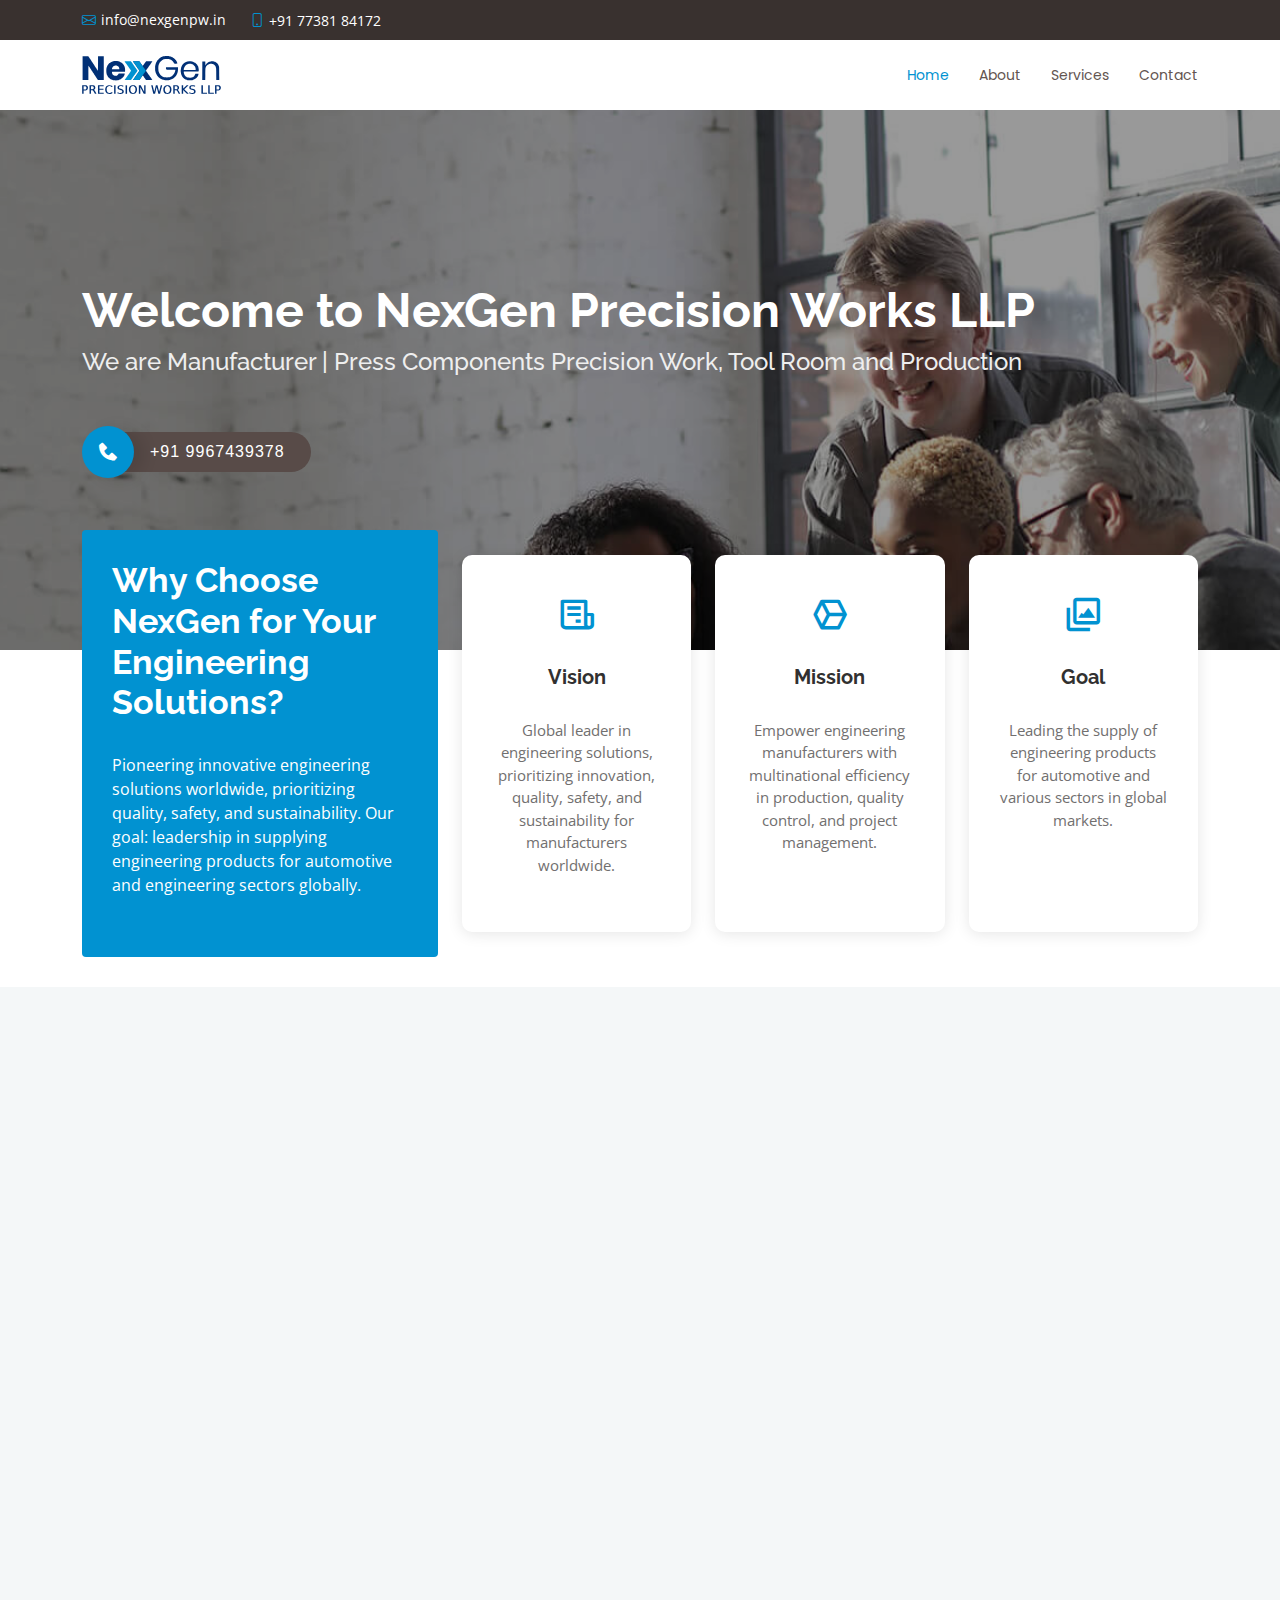
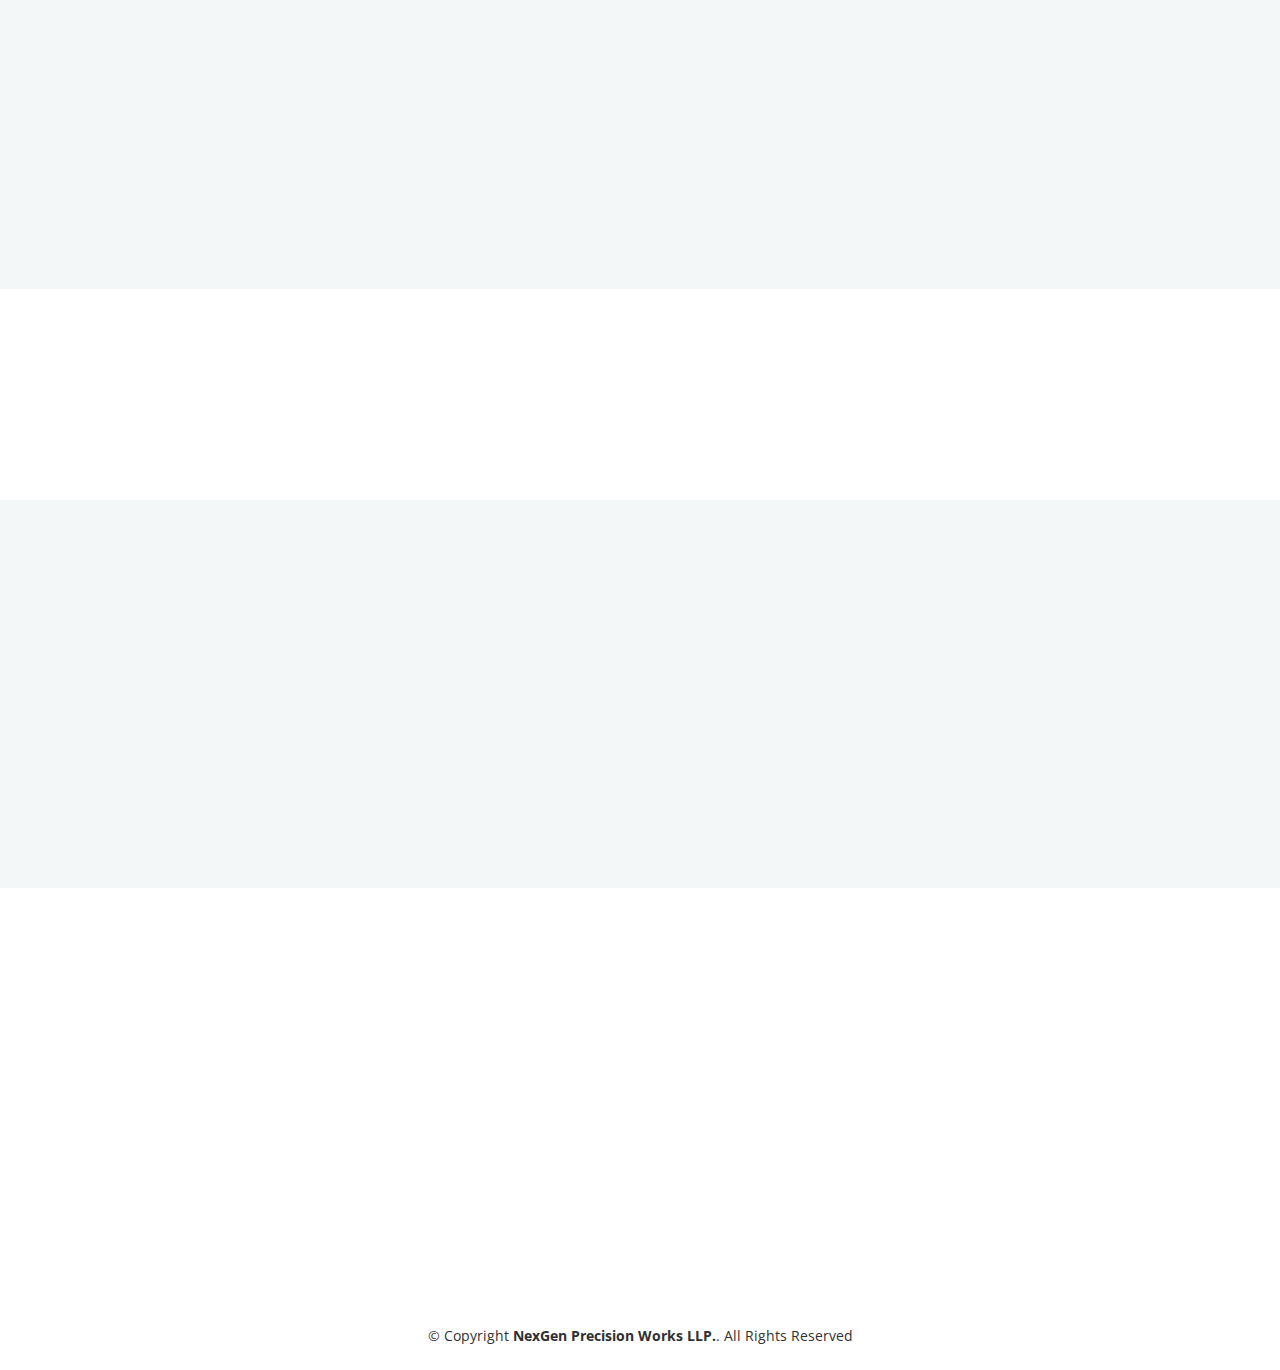
<file: index.html>
<!DOCTYPE html>
<html lang="en">

<head>
  <meta charset="utf-8">
  <meta content="width=device-width, initial-scale=1.0" name="viewport">

  <title>Flexor Bootstrap Template - Index</title>
  <meta content="" name="description">
  <meta content="" name="keywords">

  <!-- Favicons -->
  <link href="assets/img/favicon.png" rel="icon">
  <link href="assets/img/apple-touch-icon.png" rel="apple-touch-icon">

  <!-- Google Fonts -->
  <link href="https://fonts.googleapis.com/css?family=Open+Sans:300,300i,400,400i,600,600i,700,700i|Raleway:300,300i,400,400i,500,500i,600,600i,700,700i|Poppins:300,300i,400,400i,500,500i,600,600i,700,700i" rel="stylesheet">

  <!-- Vendor CSS Files -->
  <link href="assets/vendor/aos/aos.css" rel="stylesheet">
  <link href="assets/vendor/bootstrap/css/bootstrap.min.css" rel="stylesheet">
  <link href="assets/vendor/bootstrap-icons/bootstrap-icons.css" rel="stylesheet">
  <link href="assets/vendor/boxicons/css/boxicons.min.css" rel="stylesheet">
  <link href="assets/vendor/glightbox/css/glightbox.min.css" rel="stylesheet">
  <link href="assets/vendor/swiper/swiper-bundle.min.css" rel="stylesheet">

  <!-- Template Main CSS File -->
  <link href="assets/css/style.css" rel="stylesheet">

  <!-- =======================================================
  * Template Name: Flexor
  * Template URL: https://bootstrapmade.com/flexor-free-multipurpose-bootstrap-template/
  * Updated: Mar 17 2024 with Bootstrap v5.3.3
  * Author: BootstrapMade.com
  * License: https://bootstrapmade.com/license/
  ======================================================== -->
</head>

<body>

  <!-- ======= Top Bar ======= -->
  <section id="topbar" class="d-flex align-items-center">
    <div class="container d-flex justify-content-center justify-content-md-between">
      <div class="contact-info d-flex align-items-center">
        <i class="bi bi-envelope d-flex align-items-center"><a href="mailto:info@nexgenpw.in">info@nexgenpw.in</a></i>
        <i class="bi bi-phone d-flex align-items-center ms-4"><span>+91 77381 84172</span></i>
      </div>

      <!-- <div class="cta d-none d-md-flex align-items-center">
        <a href="#about" class="scrollto">+91 928803882</a>
      </div> -->
    </div>
  </section>

  <!-- ======= Header ======= -->
  <header id="header" class="d-flex align-items-center">
    <div class="container d-flex align-items-center justify-content-between">

      <div class="logo">
        <!-- <h1><a href="index.html">Flexor</a></h1> -->
        <!-- Uncomment below if you prefer to use an image logo -->
        <a href="index.html"><img src="assets/img/nexgen-logo.svg" alt="" class="img-fluid"></a>
      </div>

      <nav id="navbar" class="navbar">
        <ul>
          <li><a class="nav-link scrollto active" href="#hero">Home</a></li>
          <li><a class="nav-link scrollto" href="#about">About</a></li>
          <li><a class="nav-link scrollto" href="#services">Services</a></li>
          <li><a class="nav-link scrollto" href="#contact">Contact</a></li>
        </ul>
        <i class="bi bi-list mobile-nav-toggle"></i>
      </nav><!-- .navbar -->

    </div>
  </header><!-- End Header -->

  <!-- ======= Hero Section ======= -->
  <section id="hero" class="d-flex flex-column justify-content-center align-items-center">
    <div class="container" data-aos="fade-in">
      <h1>Welcome to NexGen Precision Works LLP</h1>
      <h2>We are Manufacturer | Press Components Precision Work, Tool Room and Production</h2>
      <div class="d-flex align-items-center">
        <i class="bx bxs-phone get-started-icon"></i>
        <a href="tel:+919967439378" class="btn-get-started scrollto" style="font-family: Arial, Helvetica, sans-serif;">+91 9967439378</a>
      </div>
    </div>
  </section><!-- End Hero -->

  <main id="main">

    <!-- ======= Why Us Section ======= -->
    <section id="why-us" class="why-us">
      <div class="container">

        <div class="row">
          <div class="col-xl-4 col-lg-5" data-aos="fade-up">
            <div class="content">
              <h3>Why Choose NexGen for Your Engineering Solutions?</h3>
              <p>
                Pioneering innovative engineering solutions worldwide, prioritizing quality, safety, and sustainability. Our goal: leadership in supplying engineering products for automotive and engineering sectors globally.
              </p>
            
            </div>
          </div>
          <div class="col-xl-8 col-lg-7 d-flex">
            <div class="icon-boxes d-flex flex-column justify-content-center">
              <div class="row">
                <div class="col-xl-4 d-flex align-items-stretch" data-aos="fade-up" data-aos-delay="100">
                  <div class="icon-box mt-4 mt-xl-0">
                    <i class="bx bx-receipt"></i>
                    <h4>Vision</h4>
                    <p>Global leader in engineering solutions, prioritizing innovation, quality, safety, and sustainability for manufacturers worldwide.</p>
                  </div>
                </div>
                <div class="col-xl-4 d-flex align-items-stretch" data-aos="fade-up" data-aos-delay="200">
                  <div class="icon-box mt-4 mt-xl-0">
                    <i class="bx bx-cube-alt"></i>
                    <h4>Mission</h4>
                    <p>Empower engineering manufacturers with multinational efficiency in production, quality control, and project management.</p>
                  </div>
                </div>
                <div class="col-xl-4 d-flex align-items-stretch" data-aos="fade-up" data-aos-delay="300">
                  <div class="icon-box mt-4 mt-xl-0">
                    <i class="bx bx-images"></i>
                    <h4>Goal</h4>
                    <p>Leading the supply of engineering products for automotive and various sectors in global markets.</p>
                  </div>
                </div>
              </div>
            </div>
          </div>
        </div>

      </div>
    </section><!-- End Why Us Section -->

    <!-- ======= About Section ======= -->
    <section id="about" class="about section-bg">
      <div class="container">

        <div class="row">
          <div class="col-xl-5 col-lg-6 video-box d-flex justify-content-center align-items-stretch position-relative" data-aos="fade-right">
            <a href="https://www.youtube.com/watch?v=jDDaplaOz7Q" class="glightbox play-btn mb-4"></a>
          </div>

          <div class="col-xl-7 col-lg-6 icon-boxes d-flex flex-column align-items-stretch justify-content-center py-5 px-lg-5">
            <h4 data-aos="fade-up">About us</h4>
            <h3 data-aos="fade-up">NexGen Precision Works: Engineering Excellence Redefined</h3>
            <p data-aos="fade-up">Step into the future of engineering with NexGen Precision Works. Our commitment to excellence is exemplified by our ISO 9001 certification, ensuring top-notch quality in every product we manufacture. Trust us to deliver precision-engineered solutions that exceed expectations and redefine industry standards.</p>

            <div class="icon-box" data-aos="fade-up">
              <div class="icon"><i class="bx bx-fingerprint"></i></div>
              <h4 class="title"><a href="">NexGen Precision Works LLP: ISO 9001 Certified 2023</a></h4>
              <p class="description">NEXGEN PRECISION WORKS LLP is established in the  year  2023.  This  is  an  ISO  9001  certified Engineering Products Manufacturing organization.</p>
            </div>

            <div class="icon-box" data-aos="fade-up" data-aos-delay="100">
              <div class="icon"><i class="bx bx-gift"></i></div>
              <h4 class="title"><a href="">Customer-Focused Excellence</a></h4>
              <p class="description">NEXGEN PRECISION WORKS LLP is  a  customer focused Organization driven by values & systems.
              </p>
            </div>

            <div class="icon-box" data-aos="fade-up" data-aos-delay="200">
              <div class="icon"><i class="bx bx-atom"></i></div>
              <h4 class="title"><a href="">Pursuing Excellence: Our Promise of Pride</a></h4>
              <p class="description">To strive relentlessly with an aim to achieve excellence in  all  businesses  that  we  venture  into,  with  the objective  of  becoming  an  organization  that  all  its employees and associates are proud of.</p>
            </div>

          </div>
        </div>

      </div>
    </section><!-- End About Section -->

    <!-- ======= Clients Section ======= -->
    <section id="clients" class="clients">
      <div class="container" data-aos="fade-up">

        <div class="clients-slider swiper">
          <div class="swiper-wrapper align-items-center">
            <div class="swiper-slide"><img src="assets/img/clients/client-1.png" class="img-fluid" alt=""></div>
            <div class="swiper-slide"><img src="assets/img/clients/client-2.png" class="img-fluid" alt=""></div>
            <div class="swiper-slide"><img src="assets/img/clients/client-3.png" class="img-fluid" alt=""></div>
            <div class="swiper-slide"><img src="assets/img/clients/client-4.png" class="img-fluid" alt=""></div>
            <div class="swiper-slide"><img src="assets/img/clients/client-5.png" class="img-fluid" alt=""></div>
            <div class="swiper-slide"><img src="assets/img/clients/client-6.png" class="img-fluid" alt=""></div>
            <div class="swiper-slide"><img src="assets/img/clients/client-7.png" class="img-fluid" alt=""></div>
            <div class="swiper-slide"><img src="assets/img/clients/client-8.png" class="img-fluid" alt=""></div>
          </div>
          <div class="swiper-pagination"></div>
        </div>

      </div>
    </section><!-- End Clients Section -->

    <!-- ======= Services Section ======= -->
    <section id="services" class="services section-bg">
      <div class="container">

        <div class="section-title" data-aos="fade-up">
          <h2>Quality Policy          </h2>
          <!-- <p>Magnam dolores commodi suscipit. Necessitatibus eius consequatur ex aliquid fuga eum quidem. Sit sint consectetur velit. Quisquam quos quisquam cupiditate. Et nemo qui impedit suscipit alias ea. Quia fugiat sit in iste officiis commodi quidem hic quas.</p> -->
          <ul>
            <li style="text-align: left; margin-bottom: 10px;">NEXGEN PRECISION WORKS LLP is committed to delivering quality construction  work  with  promised  amenities,  in  time  possession,  which meets and exceeds the needs & expectation of our customers.</li>

              <li style="text-align: left; margin-bottom: 10px;">We promise our valued customer’s commitment to excellence in each activity by each employee in the organization by adopting innovative and best  in  class  engineering  and  management  practices  with  continual improvement in business and quality management system as a part of our efforts  for  enhancement  in  customer  satisfaction  while  assuring  100% quality and quantity.</li>
              
             <li style="text-align: left; margin-bottom: 10px;"> We  are  also  committed  to  serving  society  as  a  whole  by  generating through clean development mechanism (CDM) project.
              </li>
          </ul>
        </div>

       
      </div>
    </section><!-- End Services Section -->









    <!-- ======= Contact Section ======= -->
    <section id="contact" class="contact">
      <div class="container">

        <div class="section-title">
          <h2 data-aos="fade-up">Contact</h2>
          <p data-aos="fade-up">Get in touch with us for innovative engineering solutions and unparalleled customer service.</p>
        </div>

        <div class="row justify-content-center">

          <div class="col-xl-3 col-lg-4 mt-4" data-aos="fade-up">
            <div class="info-box">
              <i class="bx bx-map"></i>
              <h3>Our Address</h3>
              <p>Gat no. 224/5/227, MIDC, Mahalunge, Chakan, Pune</p>
            </div>
          </div>

          <div class="col-xl-3 col-lg-4 mt-4" data-aos="fade-up" data-aos-delay="100">
            <div class="info-box">
              <i class="bx bx-envelope"></i>
              <h3>Email Us</h3>
              <p>info@nexgenpw.in<br>nexgenpwl@gmail.com</p>
            </div>
          </div>
          <div class="col-xl-3 col-lg-4 mt-4" data-aos="fade-up" data-aos-delay="200">
            <div class="info-box">
              <i class="bx bx-phone-call"></i>
              <h3>Call Us</h3>
              <p>+91 93222 65368<br>+91 77381 84172</p>
            </div>
          </div>
        </div>


      </div>
    </section><!-- End Contact Section -->

  </main><!-- End #main -->

  <!-- ======= Footer ======= -->
  <footer id="footer">

    <div class="container d-block py-4">

      <div class="text-center">
        &copy; Copyright <strong><span>NexGen Precision Works LLP.</span></strong>. All Rights Reserved
      </div>
      <!-- <div class="social-links text-center text-lg-right pt-3 pt-lg-0">
        <a href="#" class="twitter"><i class="bx bxl-twitter"></i></a>
        <a href="#" class="facebook"><i class="bx bxl-facebook"></i></a>
        <a href="#" class="instagram"><i class="bx bxl-instagram"></i></a>
        <a href="#" class="google-plus"><i class="bx bxl-skype"></i></a>
        <a href="#" class="linkedin"><i class="bx bxl-linkedin"></i></a>
      </div> -->
    </div>
  </footer><!-- End Footer -->

  <a href="#" class="back-to-top d-flex align-items-center justify-content-center"><i class="bi bi-arrow-up-short"></i></a>

  <!-- Vendor JS Files -->
  <script src="assets/vendor/aos/aos.js"></script>
  <script src="assets/vendor/bootstrap/js/bootstrap.bundle.min.js"></script>
  <script src="assets/vendor/glightbox/js/glightbox.min.js"></script>
  <script src="assets/vendor/isotope-layout/isotope.pkgd.min.js"></script>
  <script src="assets/vendor/swiper/swiper-bundle.min.js"></script>
  <script src="assets/vendor/php-email-form/validate.js"></script>

  <!-- Template Main JS File -->
  <script src="assets/js/main.js"></script>

</body>

</html>
</file>
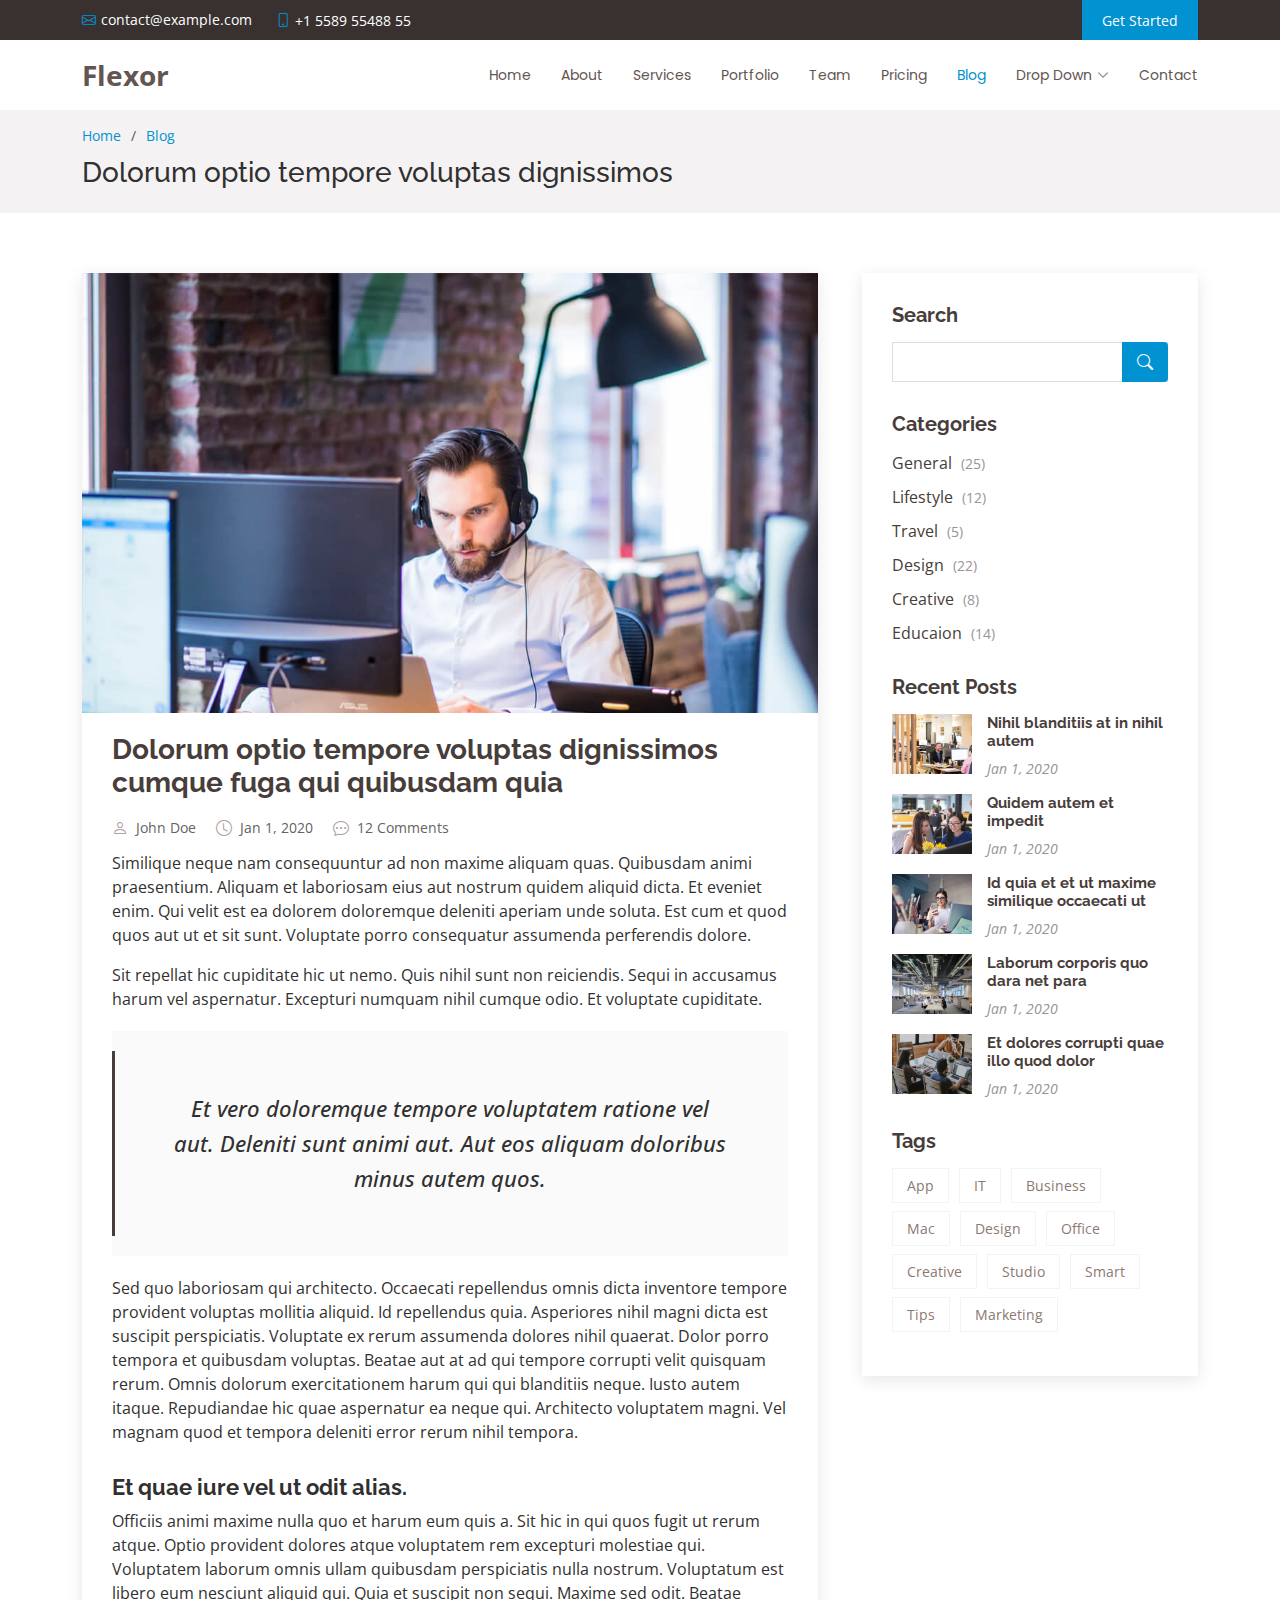
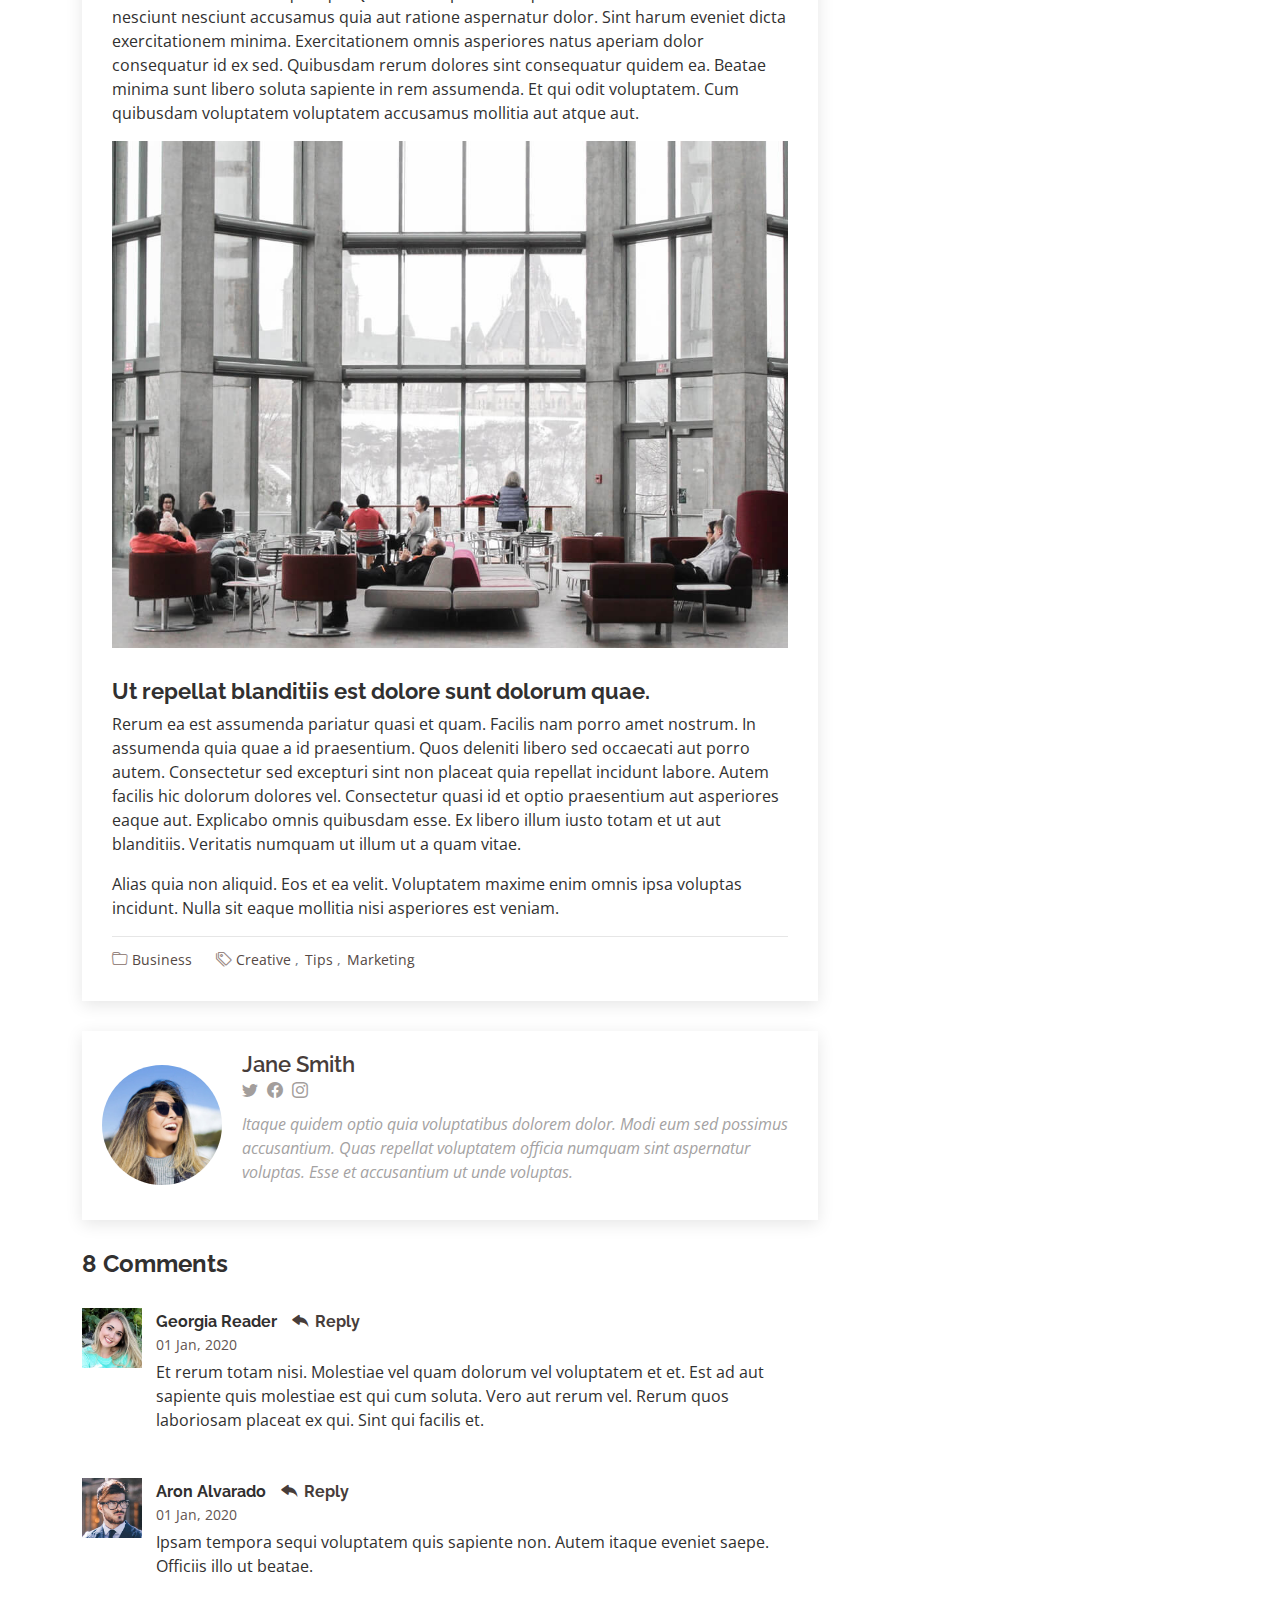
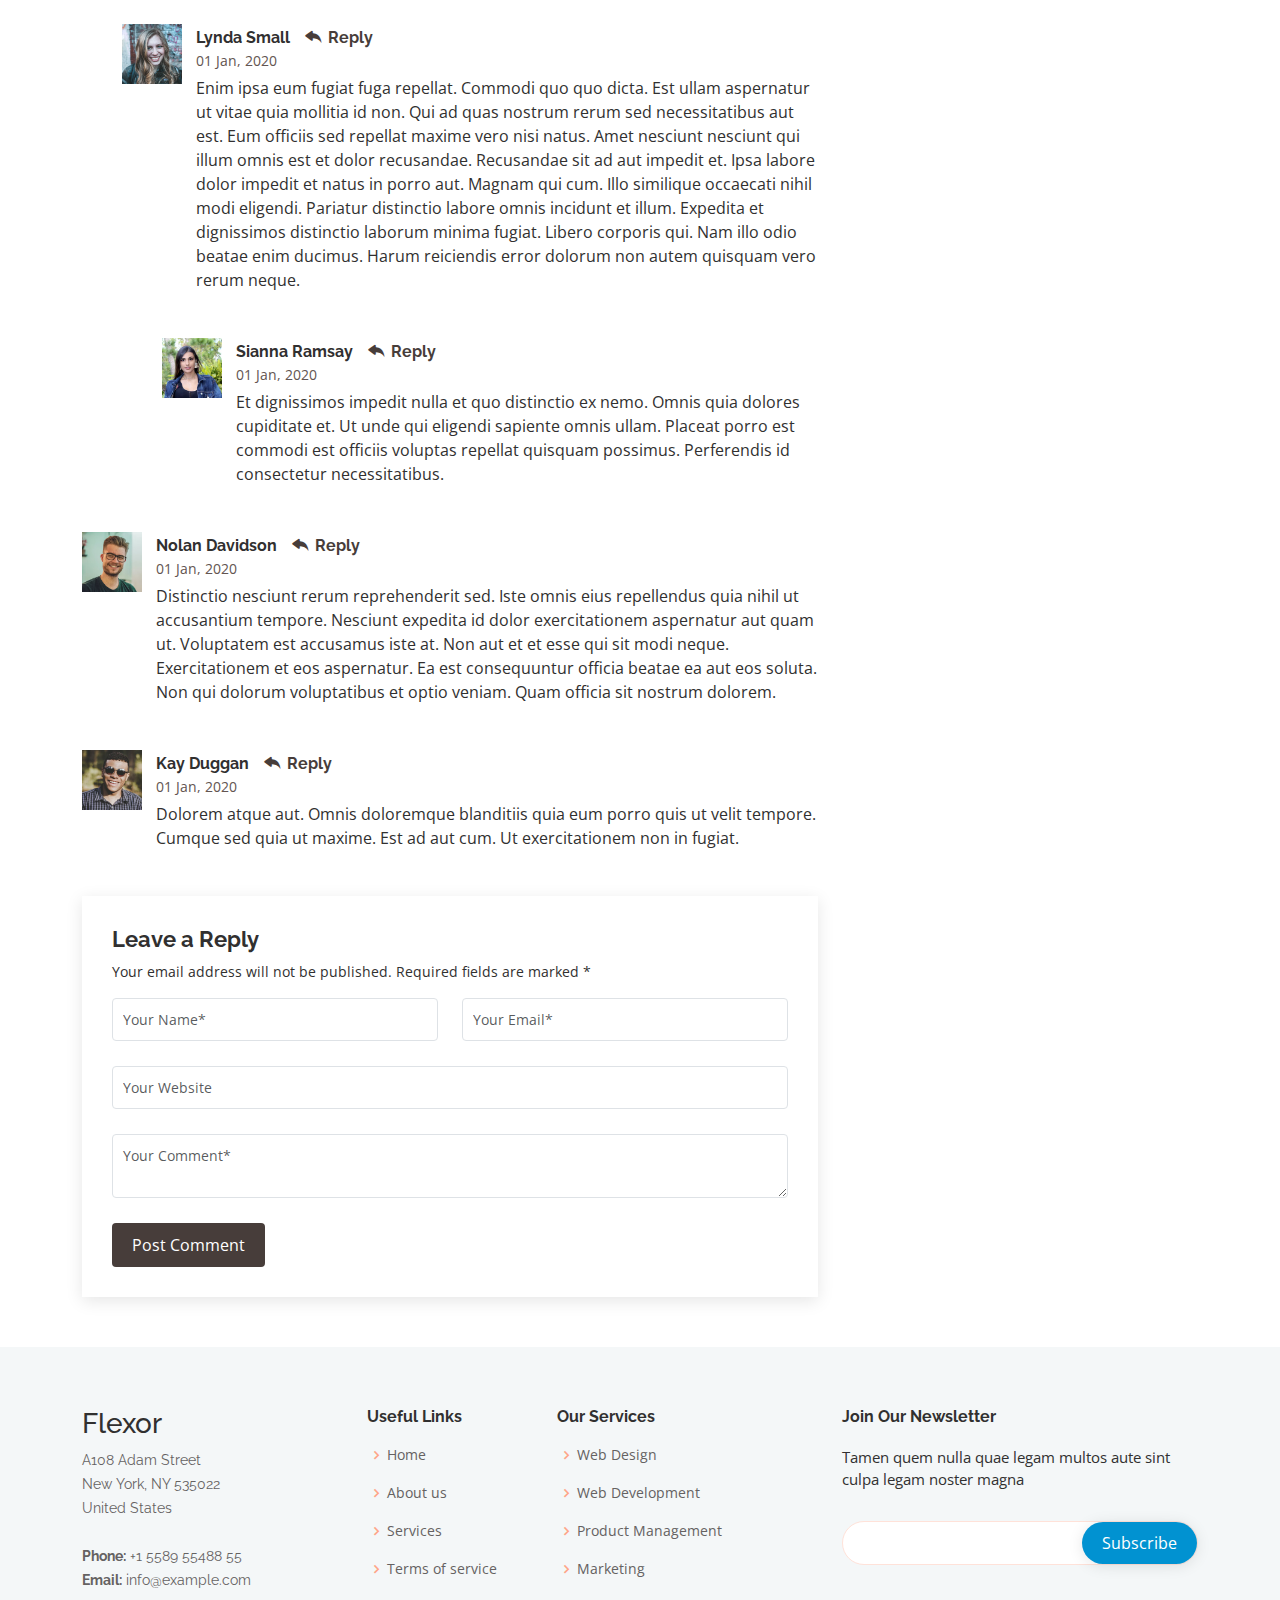
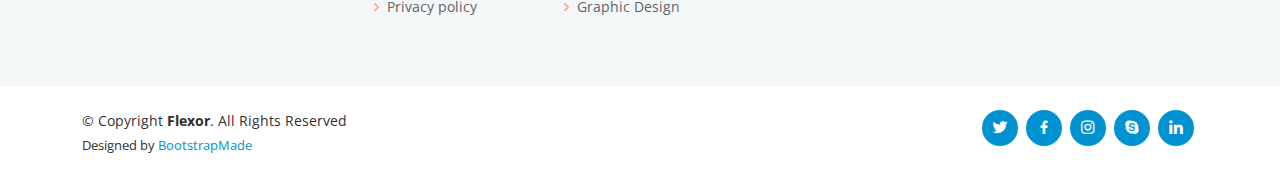
<file: blog-single.html>
<!DOCTYPE html>
<html lang="en">

<head>
  <meta charset="utf-8">
  <meta content="width=device-width, initial-scale=1.0" name="viewport">

  <title>Blog Single - Flexor Bootstrap Template</title>
  <meta content="" name="description">
  <meta content="" name="keywords">

  <!-- Favicons -->
  <link href="assets/img/favicon.png" rel="icon">
  <link href="assets/img/apple-touch-icon.png" rel="apple-touch-icon">

  <!-- Google Fonts -->
  <link href="https://fonts.googleapis.com/css?family=Open+Sans:300,300i,400,400i,600,600i,700,700i|Raleway:300,300i,400,400i,500,500i,600,600i,700,700i|Poppins:300,300i,400,400i,500,500i,600,600i,700,700i" rel="stylesheet">

  <!-- Vendor CSS Files -->
  <link href="assets/vendor/aos/aos.css" rel="stylesheet">
  <link href="assets/vendor/bootstrap/css/bootstrap.min.css" rel="stylesheet">
  <link href="assets/vendor/bootstrap-icons/bootstrap-icons.css" rel="stylesheet">
  <link href="assets/vendor/boxicons/css/boxicons.min.css" rel="stylesheet">
  <link href="assets/vendor/glightbox/css/glightbox.min.css" rel="stylesheet">
  <link href="assets/vendor/swiper/swiper-bundle.min.css" rel="stylesheet">

  <!-- Template Main CSS File -->
  <link href="assets/css/style.css" rel="stylesheet">

  <!-- =======================================================
  * Template Name: Flexor
  * Template URL: https://bootstrapmade.com/flexor-free-multipurpose-bootstrap-template/
  * Updated: Mar 17 2024 with Bootstrap v5.3.3
  * Author: BootstrapMade.com
  * License: https://bootstrapmade.com/license/
  ======================================================== -->
</head>

<body>

  <!-- ======= Top Bar ======= -->
  <section id="topbar" class="d-flex align-items-center">
    <div class="container d-flex justify-content-center justify-content-md-between">
      <div class="contact-info d-flex align-items-center">
        <i class="bi bi-envelope d-flex align-items-center"><a href="mailto:contact@example.com">contact@example.com</a></i>
        <i class="bi bi-phone d-flex align-items-center ms-4"><span>+1 5589 55488 55</span></i>
      </div>

      <div class="cta d-none d-md-flex align-items-center">
        <a href="#about" class="scrollto">Get Started</a>
      </div>
    </div>
  </section>

  <!-- ======= Header ======= -->
  <header id="header" class="d-flex align-items-center">
    <div class="container d-flex align-items-center justify-content-between">

      <div class="logo">
        <h1><a href="index.html">Flexor</a></h1>
        <!-- Uncomment below if you prefer to use an image logo -->
        <!-- <a href="index.html"><img src="assets/img/logo.png" alt="" class="img-fluid"></a>-->
      </div>

      <nav id="navbar" class="navbar">
        <ul>
          <li><a class="nav-link scrollto " href="#hero">Home</a></li>
          <li><a class="nav-link scrollto" href="#about">About</a></li>
          <li><a class="nav-link scrollto" href="#services">Services</a></li>
          <li><a class="nav-link scrollto " href="#portfolio">Portfolio</a></li>
          <li><a class="nav-link scrollto" href="#team">Team</a></li>
          <li><a class="nav-link scrollto" href="#pricing">Pricing</a></li>
          <li><a class="active" href="blog.html">Blog</a></li>
          <li class="dropdown"><a href="#"><span>Drop Down</span> <i class="bi bi-chevron-down"></i></a>
            <ul>
              <li><a href="#">Drop Down 1</a></li>
              <li class="dropdown"><a href="#"><span>Deep Drop Down</span> <i class="bi bi-chevron-right"></i></a>
                <ul>
                  <li><a href="#">Deep Drop Down 1</a></li>
                  <li><a href="#">Deep Drop Down 2</a></li>
                  <li><a href="#">Deep Drop Down 3</a></li>
                  <li><a href="#">Deep Drop Down 4</a></li>
                  <li><a href="#">Deep Drop Down 5</a></li>
                </ul>
              </li>
              <li><a href="#">Drop Down 2</a></li>
              <li><a href="#">Drop Down 3</a></li>
              <li><a href="#">Drop Down 4</a></li>
            </ul>
          </li>
          <li><a class="nav-link scrollto" href="#contact">Contact</a></li>
        </ul>
        <i class="bi bi-list mobile-nav-toggle"></i>
      </nav><!-- .navbar -->

    </div>
  </header><!-- End Header -->

  <main id="main">

    <!-- ======= Breadcrumbs ======= -->
    <section id="breadcrumbs" class="breadcrumbs">
      <div class="container">
        <ol>
          <li><a href="index.html">Home</a></li>
          <li><a href="blog.html">Blog</a></li>
        </ol>
        <h2>Dolorum optio tempore voluptas dignissimos</h2>
      </div>
    </section><!-- End Breadcrumbs -->

    <!-- ======= Blog Single Section ======= -->
    <section id="blog" class="blog">
      <div class="container" data-aos="fade-up">

        <div class="row">

          <div class="col-lg-8 entries">

            <article class="entry entry-single">

              <div class="entry-img">
                <img src="assets/img/blog/blog-1.jpg" alt="" class="img-fluid">
              </div>

              <h2 class="entry-title">
                <a href="blog-single.html">Dolorum optio tempore voluptas dignissimos cumque fuga qui quibusdam quia</a>
              </h2>

              <div class="entry-meta">
                <ul>
                  <li class="d-flex align-items-center"><i class="bi bi-person"></i> <a href="blog-single.html">John Doe</a></li>
                  <li class="d-flex align-items-center"><i class="bi bi-clock"></i> <a href="blog-single.html"><time datetime="2020-01-01">Jan 1, 2020</time></a></li>
                  <li class="d-flex align-items-center"><i class="bi bi-chat-dots"></i> <a href="blog-single.html">12 Comments</a></li>
                </ul>
              </div>

              <div class="entry-content">
                <p>
                  Similique neque nam consequuntur ad non maxime aliquam quas. Quibusdam animi praesentium. Aliquam et laboriosam eius aut nostrum quidem aliquid dicta.
                  Et eveniet enim. Qui velit est ea dolorem doloremque deleniti aperiam unde soluta. Est cum et quod quos aut ut et sit sunt. Voluptate porro consequatur assumenda perferendis dolore.
                </p>

                <p>
                  Sit repellat hic cupiditate hic ut nemo. Quis nihil sunt non reiciendis. Sequi in accusamus harum vel aspernatur. Excepturi numquam nihil cumque odio. Et voluptate cupiditate.
                </p>

                <blockquote>
                  <p>
                    Et vero doloremque tempore voluptatem ratione vel aut. Deleniti sunt animi aut. Aut eos aliquam doloribus minus autem quos.
                  </p>
                </blockquote>

                <p>
                  Sed quo laboriosam qui architecto. Occaecati repellendus omnis dicta inventore tempore provident voluptas mollitia aliquid. Id repellendus quia. Asperiores nihil magni dicta est suscipit perspiciatis. Voluptate ex rerum assumenda dolores nihil quaerat.
                  Dolor porro tempora et quibusdam voluptas. Beatae aut at ad qui tempore corrupti velit quisquam rerum. Omnis dolorum exercitationem harum qui qui blanditiis neque.
                  Iusto autem itaque. Repudiandae hic quae aspernatur ea neque qui. Architecto voluptatem magni. Vel magnam quod et tempora deleniti error rerum nihil tempora.
                </p>

                <h3>Et quae iure vel ut odit alias.</h3>
                <p>
                  Officiis animi maxime nulla quo et harum eum quis a. Sit hic in qui quos fugit ut rerum atque. Optio provident dolores atque voluptatem rem excepturi molestiae qui. Voluptatem laborum omnis ullam quibusdam perspiciatis nulla nostrum. Voluptatum est libero eum nesciunt aliquid qui.
                  Quia et suscipit non sequi. Maxime sed odit. Beatae nesciunt nesciunt accusamus quia aut ratione aspernatur dolor. Sint harum eveniet dicta exercitationem minima. Exercitationem omnis asperiores natus aperiam dolor consequatur id ex sed. Quibusdam rerum dolores sint consequatur quidem ea.
                  Beatae minima sunt libero soluta sapiente in rem assumenda. Et qui odit voluptatem. Cum quibusdam voluptatem voluptatem accusamus mollitia aut atque aut.
                </p>
                <img src="assets/img/blog/blog-inside-post.jpg" class="img-fluid" alt="">

                <h3>Ut repellat blanditiis est dolore sunt dolorum quae.</h3>
                <p>
                  Rerum ea est assumenda pariatur quasi et quam. Facilis nam porro amet nostrum. In assumenda quia quae a id praesentium. Quos deleniti libero sed occaecati aut porro autem. Consectetur sed excepturi sint non placeat quia repellat incidunt labore. Autem facilis hic dolorum dolores vel.
                  Consectetur quasi id et optio praesentium aut asperiores eaque aut. Explicabo omnis quibusdam esse. Ex libero illum iusto totam et ut aut blanditiis. Veritatis numquam ut illum ut a quam vitae.
                </p>
                <p>
                  Alias quia non aliquid. Eos et ea velit. Voluptatem maxime enim omnis ipsa voluptas incidunt. Nulla sit eaque mollitia nisi asperiores est veniam.
                </p>

              </div>

              <div class="entry-footer">
                <i class="bi bi-folder"></i>
                <ul class="cats">
                  <li><a href="#">Business</a></li>
                </ul>

                <i class="bi bi-tags"></i>
                <ul class="tags">
                  <li><a href="#">Creative</a></li>
                  <li><a href="#">Tips</a></li>
                  <li><a href="#">Marketing</a></li>
                </ul>
              </div>

            </article><!-- End blog entry -->

            <div class="blog-author d-flex align-items-center">
              <img src="assets/img/blog/blog-author.jpg" class="rounded-circle float-left" alt="">
              <div>
                <h4>Jane Smith</h4>
                <div class="social-links">
                  <a href="https://twitters.com/#"><i class="bi bi-twitter"></i></a>
                  <a href="https://facebook.com/#"><i class="bi bi-facebook"></i></a>
                  <a href="https://instagram.com/#"><i class="biu bi-instagram"></i></a>
                </div>
                <p>
                  Itaque quidem optio quia voluptatibus dolorem dolor. Modi eum sed possimus accusantium. Quas repellat voluptatem officia numquam sint aspernatur voluptas. Esse et accusantium ut unde voluptas.
                </p>
              </div>
            </div><!-- End blog author bio -->

            <div class="blog-comments">

              <h4 class="comments-count">8 Comments</h4>

              <div id="comment-1" class="comment">
                <div class="d-flex">
                  <div class="comment-img"><img src="assets/img/blog/comments-1.jpg" alt=""></div>
                  <div>
                    <h5><a href="">Georgia Reader</a> <a href="#" class="reply"><i class="bi bi-reply-fill"></i> Reply</a></h5>
                    <time datetime="2020-01-01">01 Jan, 2020</time>
                    <p>
                      Et rerum totam nisi. Molestiae vel quam dolorum vel voluptatem et et. Est ad aut sapiente quis molestiae est qui cum soluta.
                      Vero aut rerum vel. Rerum quos laboriosam placeat ex qui. Sint qui facilis et.
                    </p>
                  </div>
                </div>
              </div><!-- End comment #1 -->

              <div id="comment-2" class="comment">
                <div class="d-flex">
                  <div class="comment-img"><img src="assets/img/blog/comments-2.jpg" alt=""></div>
                  <div>
                    <h5><a href="">Aron Alvarado</a> <a href="#" class="reply"><i class="bi bi-reply-fill"></i> Reply</a></h5>
                    <time datetime="2020-01-01">01 Jan, 2020</time>
                    <p>
                      Ipsam tempora sequi voluptatem quis sapiente non. Autem itaque eveniet saepe. Officiis illo ut beatae.
                    </p>
                  </div>
                </div>

                <div id="comment-reply-1" class="comment comment-reply">
                  <div class="d-flex">
                    <div class="comment-img"><img src="assets/img/blog/comments-3.jpg" alt=""></div>
                    <div>
                      <h5><a href="">Lynda Small</a> <a href="#" class="reply"><i class="bi bi-reply-fill"></i> Reply</a></h5>
                      <time datetime="2020-01-01">01 Jan, 2020</time>
                      <p>
                        Enim ipsa eum fugiat fuga repellat. Commodi quo quo dicta. Est ullam aspernatur ut vitae quia mollitia id non. Qui ad quas nostrum rerum sed necessitatibus aut est. Eum officiis sed repellat maxime vero nisi natus. Amet nesciunt nesciunt qui illum omnis est et dolor recusandae.

                        Recusandae sit ad aut impedit et. Ipsa labore dolor impedit et natus in porro aut. Magnam qui cum. Illo similique occaecati nihil modi eligendi. Pariatur distinctio labore omnis incidunt et illum. Expedita et dignissimos distinctio laborum minima fugiat.

                        Libero corporis qui. Nam illo odio beatae enim ducimus. Harum reiciendis error dolorum non autem quisquam vero rerum neque.
                      </p>
                    </div>
                  </div>

                  <div id="comment-reply-2" class="comment comment-reply">
                    <div class="d-flex">
                      <div class="comment-img"><img src="assets/img/blog/comments-4.jpg" alt=""></div>
                      <div>
                        <h5><a href="">Sianna Ramsay</a> <a href="#" class="reply"><i class="bi bi-reply-fill"></i> Reply</a></h5>
                        <time datetime="2020-01-01">01 Jan, 2020</time>
                        <p>
                          Et dignissimos impedit nulla et quo distinctio ex nemo. Omnis quia dolores cupiditate et. Ut unde qui eligendi sapiente omnis ullam. Placeat porro est commodi est officiis voluptas repellat quisquam possimus. Perferendis id consectetur necessitatibus.
                        </p>
                      </div>
                    </div>

                  </div><!-- End comment reply #2-->

                </div><!-- End comment reply #1-->

              </div><!-- End comment #2-->

              <div id="comment-3" class="comment">
                <div class="d-flex">
                  <div class="comment-img"><img src="assets/img/blog/comments-5.jpg" alt=""></div>
                  <div>
                    <h5><a href="">Nolan Davidson</a> <a href="#" class="reply"><i class="bi bi-reply-fill"></i> Reply</a></h5>
                    <time datetime="2020-01-01">01 Jan, 2020</time>
                    <p>
                      Distinctio nesciunt rerum reprehenderit sed. Iste omnis eius repellendus quia nihil ut accusantium tempore. Nesciunt expedita id dolor exercitationem aspernatur aut quam ut. Voluptatem est accusamus iste at.
                      Non aut et et esse qui sit modi neque. Exercitationem et eos aspernatur. Ea est consequuntur officia beatae ea aut eos soluta. Non qui dolorum voluptatibus et optio veniam. Quam officia sit nostrum dolorem.
                    </p>
                  </div>
                </div>

              </div><!-- End comment #3 -->

              <div id="comment-4" class="comment">
                <div class="d-flex">
                  <div class="comment-img"><img src="assets/img/blog/comments-6.jpg" alt=""></div>
                  <div>
                    <h5><a href="">Kay Duggan</a> <a href="#" class="reply"><i class="bi bi-reply-fill"></i> Reply</a></h5>
                    <time datetime="2020-01-01">01 Jan, 2020</time>
                    <p>
                      Dolorem atque aut. Omnis doloremque blanditiis quia eum porro quis ut velit tempore. Cumque sed quia ut maxime. Est ad aut cum. Ut exercitationem non in fugiat.
                    </p>
                  </div>
                </div>

              </div><!-- End comment #4 -->

              <div class="reply-form">
                <h4>Leave a Reply</h4>
                <p>Your email address will not be published. Required fields are marked * </p>
                <form action="">
                  <div class="row">
                    <div class="col-md-6 form-group">
                      <input name="name" type="text" class="form-control" placeholder="Your Name*">
                    </div>
                    <div class="col-md-6 form-group">
                      <input name="email" type="text" class="form-control" placeholder="Your Email*">
                    </div>
                  </div>
                  <div class="row">
                    <div class="col form-group">
                      <input name="website" type="text" class="form-control" placeholder="Your Website">
                    </div>
                  </div>
                  <div class="row">
                    <div class="col form-group">
                      <textarea name="comment" class="form-control" placeholder="Your Comment*"></textarea>
                    </div>
                  </div>
                  <button type="submit" class="btn btn-primary">Post Comment</button>

                </form>

              </div>

            </div><!-- End blog comments -->

          </div><!-- End blog entries list -->

          <div class="col-lg-4">

            <div class="sidebar">

              <h3 class="sidebar-title">Search</h3>
              <div class="sidebar-item search-form">
                <form action="">
                  <input type="text">
                  <button type="submit"><i class="bi bi-search"></i></button>
                </form>
              </div><!-- End sidebar search formn-->

              <h3 class="sidebar-title">Categories</h3>
              <div class="sidebar-item categories">
                <ul>
                  <li><a href="#">General <span>(25)</span></a></li>
                  <li><a href="#">Lifestyle <span>(12)</span></a></li>
                  <li><a href="#">Travel <span>(5)</span></a></li>
                  <li><a href="#">Design <span>(22)</span></a></li>
                  <li><a href="#">Creative <span>(8)</span></a></li>
                  <li><a href="#">Educaion <span>(14)</span></a></li>
                </ul>
              </div><!-- End sidebar categories-->

              <h3 class="sidebar-title">Recent Posts</h3>
              <div class="sidebar-item recent-posts">
                <div class="post-item clearfix">
                  <img src="assets/img/blog/blog-recent-1.jpg" alt="">
                  <h4><a href="blog-single.html">Nihil blanditiis at in nihil autem</a></h4>
                  <time datetime="2020-01-01">Jan 1, 2020</time>
                </div>

                <div class="post-item clearfix">
                  <img src="assets/img/blog/blog-recent-2.jpg" alt="">
                  <h4><a href="blog-single.html">Quidem autem et impedit</a></h4>
                  <time datetime="2020-01-01">Jan 1, 2020</time>
                </div>

                <div class="post-item clearfix">
                  <img src="assets/img/blog/blog-recent-3.jpg" alt="">
                  <h4><a href="blog-single.html">Id quia et et ut maxime similique occaecati ut</a></h4>
                  <time datetime="2020-01-01">Jan 1, 2020</time>
                </div>

                <div class="post-item clearfix">
                  <img src="assets/img/blog/blog-recent-4.jpg" alt="">
                  <h4><a href="blog-single.html">Laborum corporis quo dara net para</a></h4>
                  <time datetime="2020-01-01">Jan 1, 2020</time>
                </div>

                <div class="post-item clearfix">
                  <img src="assets/img/blog/blog-recent-5.jpg" alt="">
                  <h4><a href="blog-single.html">Et dolores corrupti quae illo quod dolor</a></h4>
                  <time datetime="2020-01-01">Jan 1, 2020</time>
                </div>

              </div><!-- End sidebar recent posts-->

              <h3 class="sidebar-title">Tags</h3>
              <div class="sidebar-item tags">
                <ul>
                  <li><a href="#">App</a></li>
                  <li><a href="#">IT</a></li>
                  <li><a href="#">Business</a></li>
                  <li><a href="#">Mac</a></li>
                  <li><a href="#">Design</a></li>
                  <li><a href="#">Office</a></li>
                  <li><a href="#">Creative</a></li>
                  <li><a href="#">Studio</a></li>
                  <li><a href="#">Smart</a></li>
                  <li><a href="#">Tips</a></li>
                  <li><a href="#">Marketing</a></li>
                </ul>
              </div><!-- End sidebar tags-->

            </div><!-- End sidebar -->

          </div><!-- End blog sidebar -->

        </div>

      </div>
    </section><!-- End Blog Single Section -->

  </main><!-- End #main -->

  <!-- ======= Footer ======= -->
  <footer id="footer">

    <div class="footer-top">
      <div class="container">
        <div class="row">

          <div class="col-lg-3 col-md-6 footer-contact">
            <h3>Flexor</h3>
            <p>
              A108 Adam Street <br>
              New York, NY 535022<br>
              United States <br><br>
              <strong>Phone:</strong> +1 5589 55488 55<br>
              <strong>Email:</strong> info@example.com<br>
            </p>
          </div>

          <div class="col-lg-2 col-md-6 footer-links">
            <h4>Useful Links</h4>
            <ul>
              <li><i class="bx bx-chevron-right"></i> <a href="#">Home</a></li>
              <li><i class="bx bx-chevron-right"></i> <a href="#">About us</a></li>
              <li><i class="bx bx-chevron-right"></i> <a href="#">Services</a></li>
              <li><i class="bx bx-chevron-right"></i> <a href="#">Terms of service</a></li>
              <li><i class="bx bx-chevron-right"></i> <a href="#">Privacy policy</a></li>
            </ul>
          </div>

          <div class="col-lg-3 col-md-6 footer-links">
            <h4>Our Services</h4>
            <ul>
              <li><i class="bx bx-chevron-right"></i> <a href="#">Web Design</a></li>
              <li><i class="bx bx-chevron-right"></i> <a href="#">Web Development</a></li>
              <li><i class="bx bx-chevron-right"></i> <a href="#">Product Management</a></li>
              <li><i class="bx bx-chevron-right"></i> <a href="#">Marketing</a></li>
              <li><i class="bx bx-chevron-right"></i> <a href="#">Graphic Design</a></li>
            </ul>
          </div>

          <div class="col-lg-4 col-md-6 footer-newsletter">
            <h4>Join Our Newsletter</h4>
            <p>Tamen quem nulla quae legam multos aute sint culpa legam noster magna</p>
            <form action="" method="post">
              <input type="email" name="email"><input type="submit" value="Subscribe">
            </form>
          </div>

        </div>
      </div>
    </div>

    <div class="container d-lg-flex py-4">

      <div class="me-lg-auto text-center text-lg-start">
        <div class="copyright">
          &copy; Copyright <strong><span>Flexor</span></strong>. All Rights Reserved
        </div>
        <div class="credits">
          <!-- All the links in the footer should remain intact. -->
          <!-- You can delete the links only if you purchased the pro version. -->
          <!-- Licensing information: https://bootstrapmade.com/license/ -->
          <!-- Purchase the pro version with working PHP/AJAX contact form: https://bootstrapmade.com/flexor-free-multipurpose-bootstrap-template/ -->
          Designed by <a href="https://bootstrapmade.com/">BootstrapMade</a>
        </div>
      </div>
      <div class="social-links text-center text-lg-right pt-3 pt-lg-0">
        <a href="#" class="twitter"><i class="bx bxl-twitter"></i></a>
        <a href="#" class="facebook"><i class="bx bxl-facebook"></i></a>
        <a href="#" class="instagram"><i class="bx bxl-instagram"></i></a>
        <a href="#" class="google-plus"><i class="bx bxl-skype"></i></a>
        <a href="#" class="linkedin"><i class="bx bxl-linkedin"></i></a>
      </div>
    </div>
  </footer><!-- End Footer -->

  <a href="#" class="back-to-top d-flex align-items-center justify-content-center"><i class="bi bi-arrow-up-short"></i></a>

  <!-- Vendor JS Files -->
  <script src="assets/vendor/aos/aos.js"></script>
  <script src="assets/vendor/bootstrap/js/bootstrap.bundle.min.js"></script>
  <script src="assets/vendor/glightbox/js/glightbox.min.js"></script>
  <script src="assets/vendor/isotope-layout/isotope.pkgd.min.js"></script>
  <script src="assets/vendor/swiper/swiper-bundle.min.js"></script>
  <script src="assets/vendor/php-email-form/validate.js"></script>

  <!-- Template Main JS File -->
  <script src="assets/js/main.js"></script>

</body>

</html>
</file>
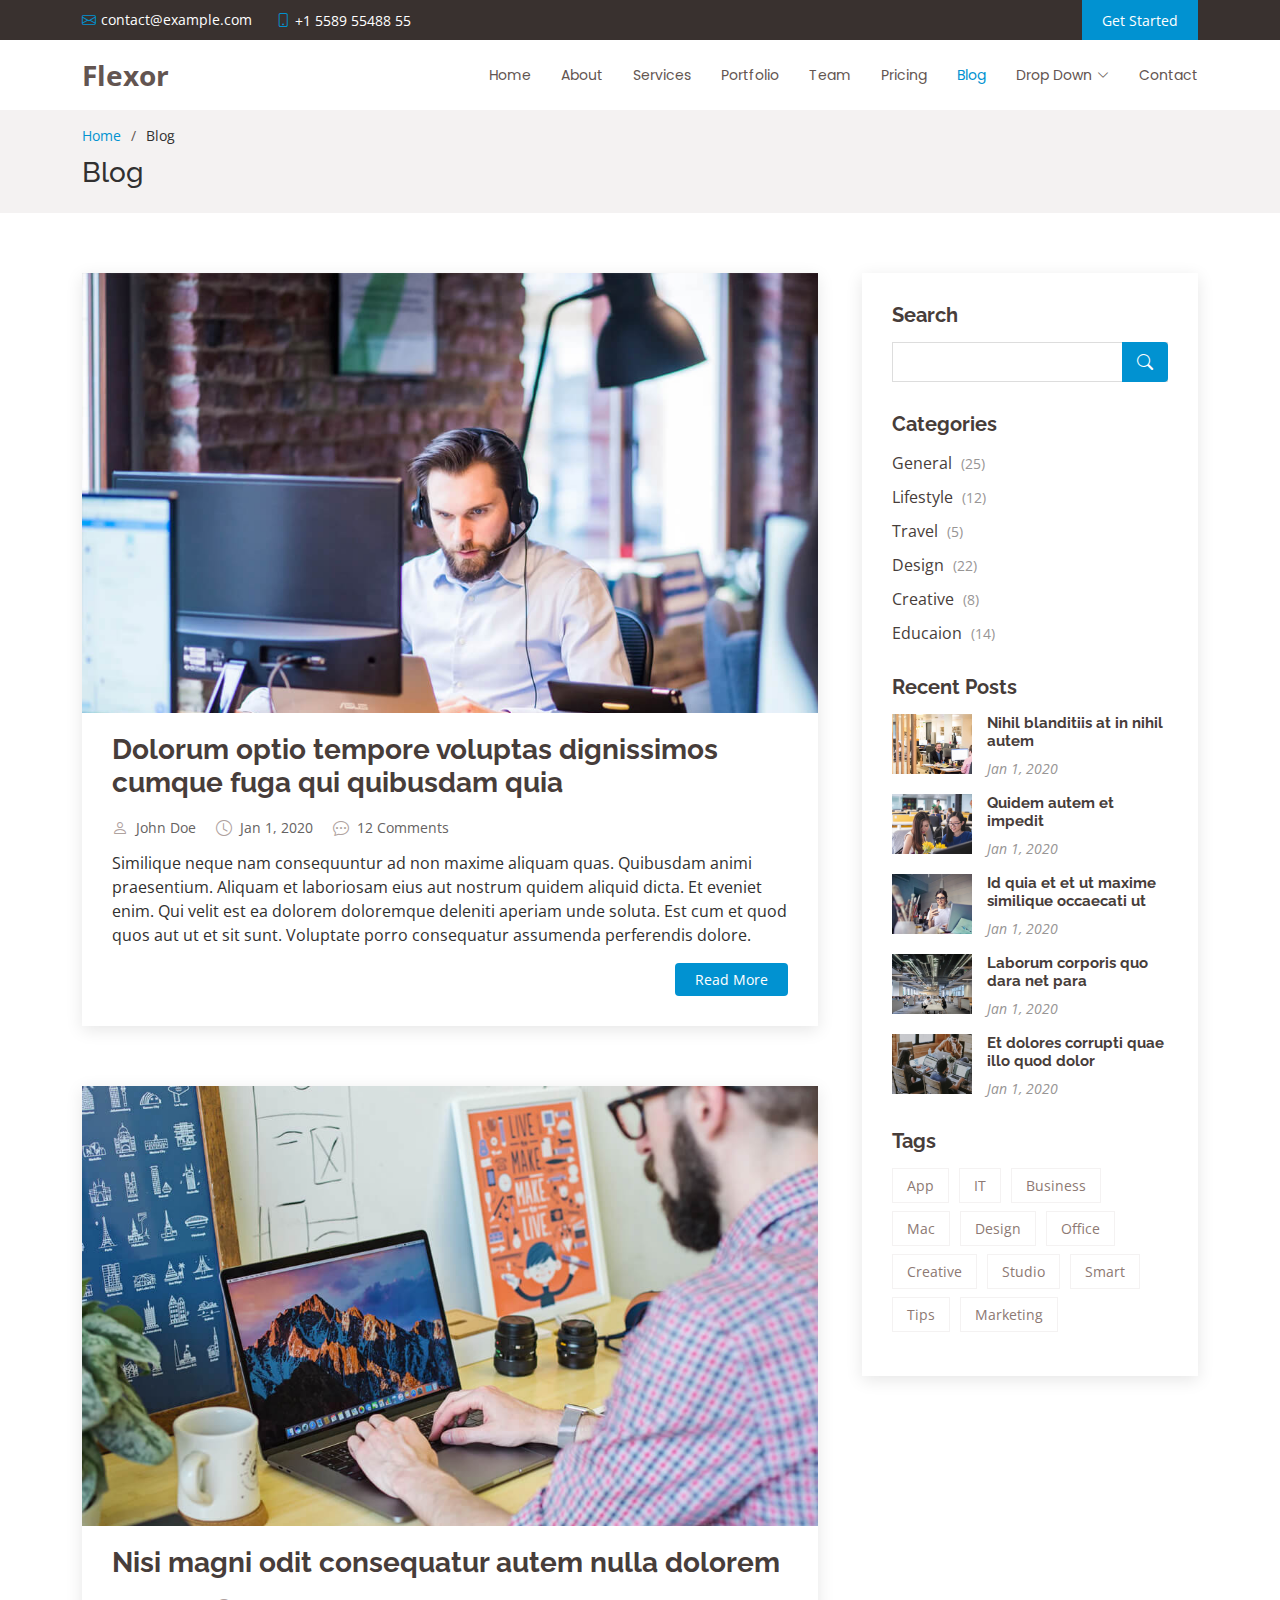
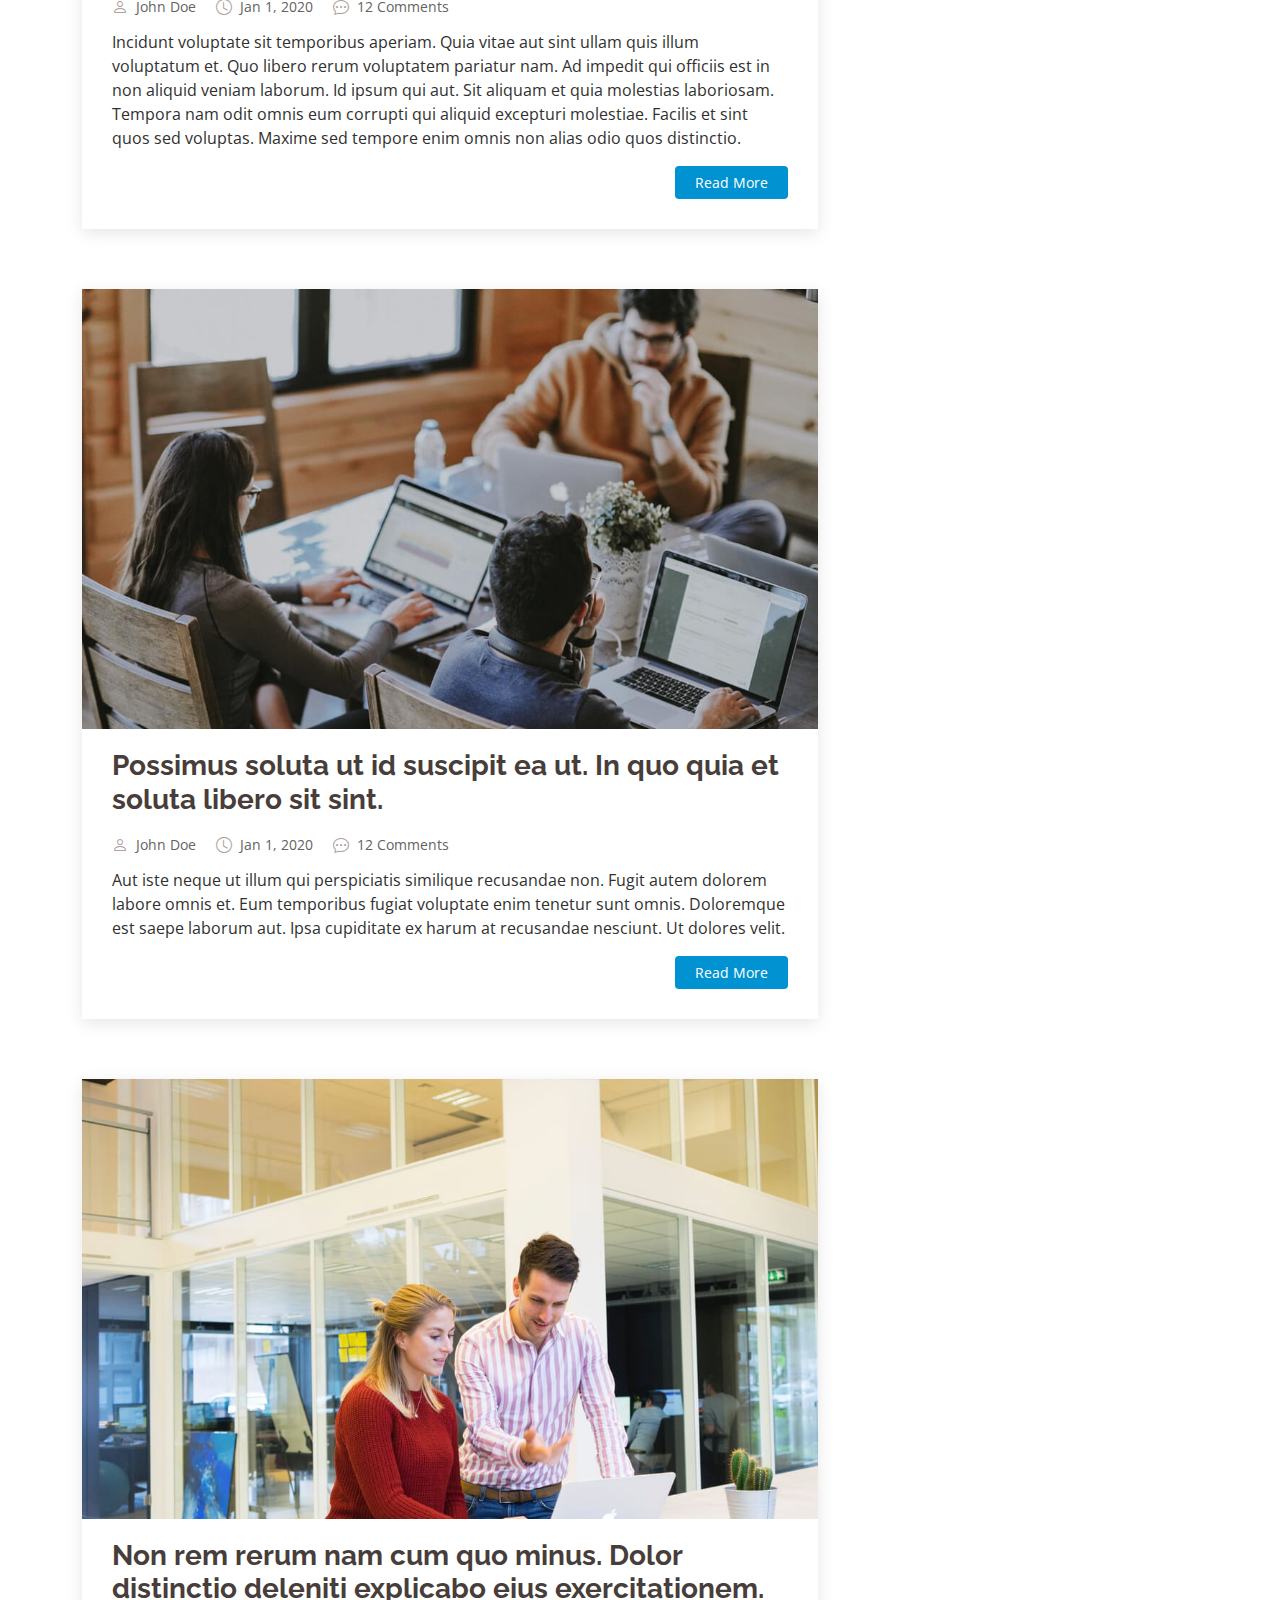
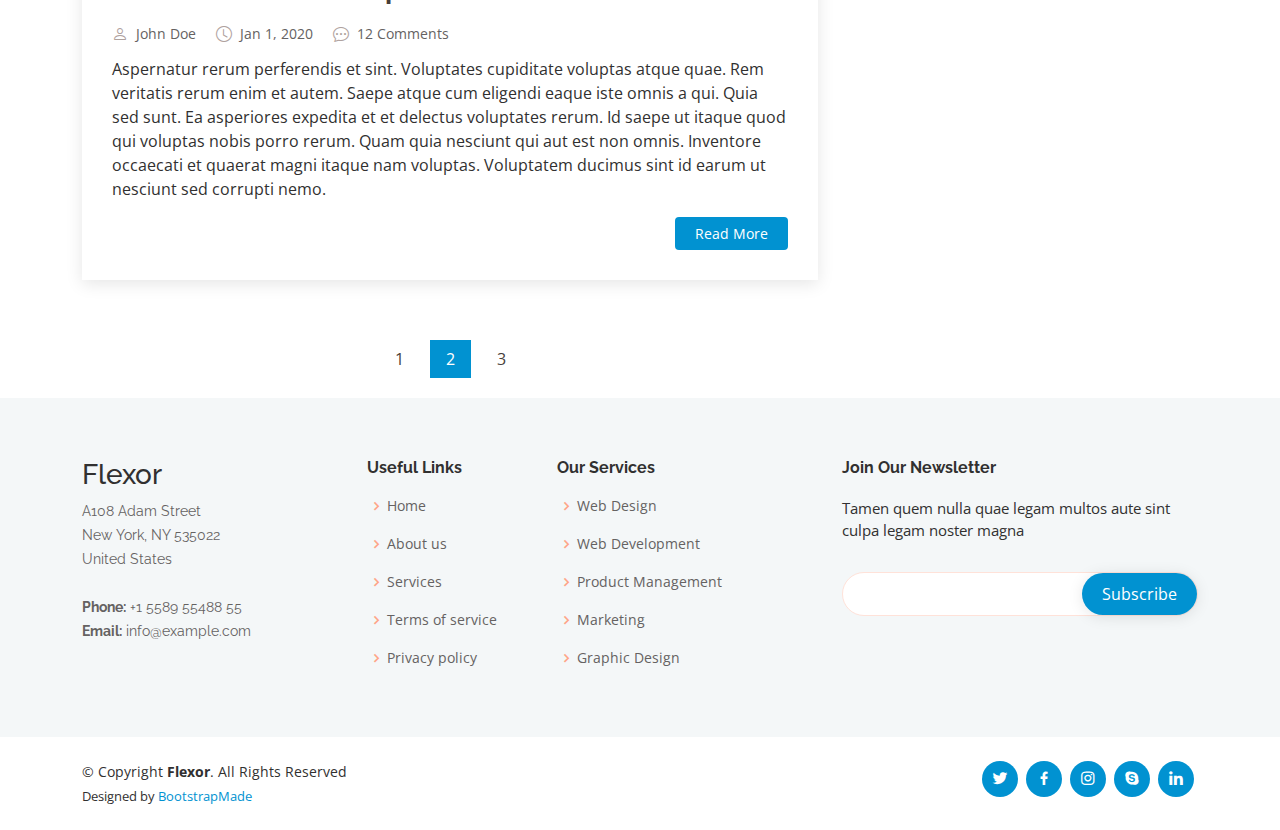
<file: blog.html>
<!DOCTYPE html>
<html lang="en">

<head>
  <meta charset="utf-8">
  <meta content="width=device-width, initial-scale=1.0" name="viewport">

  <title>Blog - Flexor Bootstrap Template</title>
  <meta content="" name="description">
  <meta content="" name="keywords">

  <!-- Favicons -->
  <link href="assets/img/favicon.png" rel="icon">
  <link href="assets/img/apple-touch-icon.png" rel="apple-touch-icon">

  <!-- Google Fonts -->
  <link href="https://fonts.googleapis.com/css?family=Open+Sans:300,300i,400,400i,600,600i,700,700i|Raleway:300,300i,400,400i,500,500i,600,600i,700,700i|Poppins:300,300i,400,400i,500,500i,600,600i,700,700i" rel="stylesheet">

  <!-- Vendor CSS Files -->
  <link href="assets/vendor/aos/aos.css" rel="stylesheet">
  <link href="assets/vendor/bootstrap/css/bootstrap.min.css" rel="stylesheet">
  <link href="assets/vendor/bootstrap-icons/bootstrap-icons.css" rel="stylesheet">
  <link href="assets/vendor/boxicons/css/boxicons.min.css" rel="stylesheet">
  <link href="assets/vendor/glightbox/css/glightbox.min.css" rel="stylesheet">
  <link href="assets/vendor/swiper/swiper-bundle.min.css" rel="stylesheet">

  <!-- Template Main CSS File -->
  <link href="assets/css/style.css" rel="stylesheet">

  <!-- =======================================================
  * Template Name: Flexor
  * Template URL: https://bootstrapmade.com/flexor-free-multipurpose-bootstrap-template/
  * Updated: Mar 17 2024 with Bootstrap v5.3.3
  * Author: BootstrapMade.com
  * License: https://bootstrapmade.com/license/
  ======================================================== -->
</head>

<body>

  <!-- ======= Top Bar ======= -->
  <section id="topbar" class="d-flex align-items-center">
    <div class="container d-flex justify-content-center justify-content-md-between">
      <div class="contact-info d-flex align-items-center">
        <i class="bi bi-envelope d-flex align-items-center"><a href="mailto:contact@example.com">contact@example.com</a></i>
        <i class="bi bi-phone d-flex align-items-center ms-4"><span>+1 5589 55488 55</span></i>
      </div>

      <div class="cta d-none d-md-flex align-items-center">
        <a href="#about" class="scrollto">Get Started</a>
      </div>
    </div>
  </section>

  <!-- ======= Header ======= -->
  <header id="header" class="d-flex align-items-center">
    <div class="container d-flex align-items-center justify-content-between">

      <div class="logo">
        <h1><a href="index.html">Flexor</a></h1>
        <!-- Uncomment below if you prefer to use an image logo -->
        <!-- <a href="index.html"><img src="assets/img/logo.png" alt="" class="img-fluid"></a>-->
      </div>

      <nav id="navbar" class="navbar">
        <ul>
          <li><a class="nav-link scrollto " href="#hero">Home</a></li>
          <li><a class="nav-link scrollto" href="#about">About</a></li>
          <li><a class="nav-link scrollto" href="#services">Services</a></li>
          <li><a class="nav-link scrollto " href="#portfolio">Portfolio</a></li>
          <li><a class="nav-link scrollto" href="#team">Team</a></li>
          <li><a class="nav-link scrollto" href="#pricing">Pricing</a></li>
          <li><a class="active" href="blog.html">Blog</a></li>
          <li class="dropdown"><a href="#"><span>Drop Down</span> <i class="bi bi-chevron-down"></i></a>
            <ul>
              <li><a href="#">Drop Down 1</a></li>
              <li class="dropdown"><a href="#"><span>Deep Drop Down</span> <i class="bi bi-chevron-right"></i></a>
                <ul>
                  <li><a href="#">Deep Drop Down 1</a></li>
                  <li><a href="#">Deep Drop Down 2</a></li>
                  <li><a href="#">Deep Drop Down 3</a></li>
                  <li><a href="#">Deep Drop Down 4</a></li>
                  <li><a href="#">Deep Drop Down 5</a></li>
                </ul>
              </li>
              <li><a href="#">Drop Down 2</a></li>
              <li><a href="#">Drop Down 3</a></li>
              <li><a href="#">Drop Down 4</a></li>
            </ul>
          </li>
          <li><a class="nav-link scrollto" href="#contact">Contact</a></li>
        </ul>
        <i class="bi bi-list mobile-nav-toggle"></i>
      </nav><!-- .navbar -->

    </div>
  </header><!-- End Header -->

  <main id="main">

    <!-- ======= Breadcrumbs ======= -->
    <section id="breadcrumbs" class="breadcrumbs">
      <div class="container">
        <ol>
          <li><a href="index.html">Home</a></li>
          <li>Blog</li>
        </ol>
        <h2>Blog</h2>
      </div>
    </section><!-- End Breadcrumbs -->

    <!-- ======= Blog Section ======= -->
    <section id="blog" class="blog">
      <div class="container" data-aos="fade-up">

        <div class="row">

          <div class="col-lg-8 entries">

            <article class="entry">

              <div class="entry-img">
                <img src="assets/img/blog/blog-1.jpg" alt="" class="img-fluid">
              </div>

              <h2 class="entry-title">
                <a href="blog-single.html">Dolorum optio tempore voluptas dignissimos cumque fuga qui quibusdam quia</a>
              </h2>

              <div class="entry-meta">
                <ul>
                  <li class="d-flex align-items-center"><i class="bi bi-person"></i> <a href="blog-single.html">John Doe</a></li>
                  <li class="d-flex align-items-center"><i class="bi bi-clock"></i> <a href="blog-single.html"><time datetime="2020-01-01">Jan 1, 2020</time></a></li>
                  <li class="d-flex align-items-center"><i class="bi bi-chat-dots"></i> <a href="blog-single.html">12 Comments</a></li>
                </ul>
              </div>

              <div class="entry-content">
                <p>
                  Similique neque nam consequuntur ad non maxime aliquam quas. Quibusdam animi praesentium. Aliquam et laboriosam eius aut nostrum quidem aliquid dicta.
                  Et eveniet enim. Qui velit est ea dolorem doloremque deleniti aperiam unde soluta. Est cum et quod quos aut ut et sit sunt. Voluptate porro consequatur assumenda perferendis dolore.
                </p>
                <div class="read-more">
                  <a href="blog-single.html">Read More</a>
                </div>
              </div>

            </article><!-- End blog entry -->

            <article class="entry">

              <div class="entry-img">
                <img src="assets/img/blog/blog-2.jpg" alt="" class="img-fluid">
              </div>

              <h2 class="entry-title">
                <a href="blog-single.html">Nisi magni odit consequatur autem nulla dolorem</a>
              </h2>

              <div class="entry-meta">
                <ul>
                  <li class="d-flex align-items-center"><i class="bi bi-person"></i> <a href="blog-single.html">John Doe</a></li>
                  <li class="d-flex align-items-center"><i class="bi bi-clock"></i> <a href="blog-single.html"><time datetime="2020-01-01">Jan 1, 2020</time></a></li>
                  <li class="d-flex align-items-center"><i class="bi bi-chat-dots"></i> <a href="blog-single.html">12 Comments</a></li>
                </ul>
              </div>

              <div class="entry-content">
                <p>
                  Incidunt voluptate sit temporibus aperiam. Quia vitae aut sint ullam quis illum voluptatum et. Quo libero rerum voluptatem pariatur nam.
                  Ad impedit qui officiis est in non aliquid veniam laborum. Id ipsum qui aut. Sit aliquam et quia molestias laboriosam. Tempora nam odit omnis eum corrupti qui aliquid excepturi molestiae. Facilis et sint quos sed voluptas. Maxime sed tempore enim omnis non alias odio quos distinctio.
                </p>
                <div class="read-more">
                  <a href="blog-single.html">Read More</a>
                </div>
              </div>

            </article><!-- End blog entry -->

            <article class="entry">

              <div class="entry-img">
                <img src="assets/img/blog/blog-3.jpg" alt="" class="img-fluid">
              </div>

              <h2 class="entry-title">
                <a href="blog-single.html">Possimus soluta ut id suscipit ea ut. In quo quia et soluta libero sit sint.</a>
              </h2>

              <div class="entry-meta">
                <ul>
                  <li class="d-flex align-items-center"><i class="bi bi-person"></i> <a href="blog-single.html">John Doe</a></li>
                  <li class="d-flex align-items-center"><i class="bi bi-clock"></i> <a href="blog-single.html"><time datetime="2020-01-01">Jan 1, 2020</time></a></li>
                  <li class="d-flex align-items-center"><i class="bi bi-chat-dots"></i> <a href="blog-single.html">12 Comments</a></li>
                </ul>
              </div>

              <div class="entry-content">
                <p>
                  Aut iste neque ut illum qui perspiciatis similique recusandae non. Fugit autem dolorem labore omnis et. Eum temporibus fugiat voluptate enim tenetur sunt omnis.
                  Doloremque est saepe laborum aut. Ipsa cupiditate ex harum at recusandae nesciunt. Ut dolores velit.
                </p>
                <div class="read-more">
                  <a href="blog-single.html">Read More</a>
                </div>
              </div>

            </article><!-- End blog entry -->

            <article class="entry">

              <div class="entry-img">
                <img src="assets/img/blog/blog-4.jpg" alt="" class="img-fluid">
              </div>

              <h2 class="entry-title">
                <a href="blog-single.html">Non rem rerum nam cum quo minus. Dolor distinctio deleniti explicabo eius exercitationem.</a>
              </h2>

              <div class="entry-meta">
                <ul>
                  <li class="d-flex align-items-center"><i class="bi bi-person"></i> <a href="blog-single.html">John Doe</a></li>
                  <li class="d-flex align-items-center"><i class="bi bi-clock"></i> <a href="blog-single.html"><time datetime="2020-01-01">Jan 1, 2020</time></a></li>
                  <li class="d-flex align-items-center"><i class="bi bi-chat-dots"></i> <a href="blog-single.html">12 Comments</a></li>
                </ul>
              </div>

              <div class="entry-content">
                <p>
                  Aspernatur rerum perferendis et sint. Voluptates cupiditate voluptas atque quae. Rem veritatis rerum enim et autem. Saepe atque cum eligendi eaque iste omnis a qui.
                  Quia sed sunt. Ea asperiores expedita et et delectus voluptates rerum. Id saepe ut itaque quod qui voluptas nobis porro rerum. Quam quia nesciunt qui aut est non omnis. Inventore occaecati et quaerat magni itaque nam voluptas. Voluptatem ducimus sint id earum ut nesciunt sed corrupti nemo.
                </p>
                <div class="read-more">
                  <a href="blog-single.html">Read More</a>
                </div>
              </div>

            </article><!-- End blog entry -->

            <div class="blog-pagination">
              <ul class="justify-content-center">
                <li><a href="#">1</a></li>
                <li class="active"><a href="#">2</a></li>
                <li><a href="#">3</a></li>
              </ul>
            </div>

          </div><!-- End blog entries list -->

          <div class="col-lg-4">

            <div class="sidebar">

              <h3 class="sidebar-title">Search</h3>
              <div class="sidebar-item search-form">
                <form action="">
                  <input type="text">
                  <button type="submit"><i class="bi bi-search"></i></button>
                </form>
              </div><!-- End sidebar search formn-->

              <h3 class="sidebar-title">Categories</h3>
              <div class="sidebar-item categories">
                <ul>
                  <li><a href="#">General <span>(25)</span></a></li>
                  <li><a href="#">Lifestyle <span>(12)</span></a></li>
                  <li><a href="#">Travel <span>(5)</span></a></li>
                  <li><a href="#">Design <span>(22)</span></a></li>
                  <li><a href="#">Creative <span>(8)</span></a></li>
                  <li><a href="#">Educaion <span>(14)</span></a></li>
                </ul>
              </div><!-- End sidebar categories-->

              <h3 class="sidebar-title">Recent Posts</h3>
              <div class="sidebar-item recent-posts">
                <div class="post-item clearfix">
                  <img src="assets/img/blog/blog-recent-1.jpg" alt="">
                  <h4><a href="blog-single.html">Nihil blanditiis at in nihil autem</a></h4>
                  <time datetime="2020-01-01">Jan 1, 2020</time>
                </div>

                <div class="post-item clearfix">
                  <img src="assets/img/blog/blog-recent-2.jpg" alt="">
                  <h4><a href="blog-single.html">Quidem autem et impedit</a></h4>
                  <time datetime="2020-01-01">Jan 1, 2020</time>
                </div>

                <div class="post-item clearfix">
                  <img src="assets/img/blog/blog-recent-3.jpg" alt="">
                  <h4><a href="blog-single.html">Id quia et et ut maxime similique occaecati ut</a></h4>
                  <time datetime="2020-01-01">Jan 1, 2020</time>
                </div>

                <div class="post-item clearfix">
                  <img src="assets/img/blog/blog-recent-4.jpg" alt="">
                  <h4><a href="blog-single.html">Laborum corporis quo dara net para</a></h4>
                  <time datetime="2020-01-01">Jan 1, 2020</time>
                </div>

                <div class="post-item clearfix">
                  <img src="assets/img/blog/blog-recent-5.jpg" alt="">
                  <h4><a href="blog-single.html">Et dolores corrupti quae illo quod dolor</a></h4>
                  <time datetime="2020-01-01">Jan 1, 2020</time>
                </div>

              </div><!-- End sidebar recent posts-->

              <h3 class="sidebar-title">Tags</h3>
              <div class="sidebar-item tags">
                <ul>
                  <li><a href="#">App</a></li>
                  <li><a href="#">IT</a></li>
                  <li><a href="#">Business</a></li>
                  <li><a href="#">Mac</a></li>
                  <li><a href="#">Design</a></li>
                  <li><a href="#">Office</a></li>
                  <li><a href="#">Creative</a></li>
                  <li><a href="#">Studio</a></li>
                  <li><a href="#">Smart</a></li>
                  <li><a href="#">Tips</a></li>
                  <li><a href="#">Marketing</a></li>
                </ul>
              </div><!-- End sidebar tags-->

            </div><!-- End sidebar -->

          </div><!-- End blog sidebar -->

        </div>

      </div>
    </section><!-- End Blog Section -->

  </main><!-- End #main -->

  <!-- ======= Footer ======= -->
  <footer id="footer">

    <div class="footer-top">
      <div class="container">
        <div class="row">

          <div class="col-lg-3 col-md-6 footer-contact">
            <h3>Flexor</h3>
            <p>
              A108 Adam Street <br>
              New York, NY 535022<br>
              United States <br><br>
              <strong>Phone:</strong> +1 5589 55488 55<br>
              <strong>Email:</strong> info@example.com<br>
            </p>
          </div>

          <div class="col-lg-2 col-md-6 footer-links">
            <h4>Useful Links</h4>
            <ul>
              <li><i class="bx bx-chevron-right"></i> <a href="#">Home</a></li>
              <li><i class="bx bx-chevron-right"></i> <a href="#">About us</a></li>
              <li><i class="bx bx-chevron-right"></i> <a href="#">Services</a></li>
              <li><i class="bx bx-chevron-right"></i> <a href="#">Terms of service</a></li>
              <li><i class="bx bx-chevron-right"></i> <a href="#">Privacy policy</a></li>
            </ul>
          </div>

          <div class="col-lg-3 col-md-6 footer-links">
            <h4>Our Services</h4>
            <ul>
              <li><i class="bx bx-chevron-right"></i> <a href="#">Web Design</a></li>
              <li><i class="bx bx-chevron-right"></i> <a href="#">Web Development</a></li>
              <li><i class="bx bx-chevron-right"></i> <a href="#">Product Management</a></li>
              <li><i class="bx bx-chevron-right"></i> <a href="#">Marketing</a></li>
              <li><i class="bx bx-chevron-right"></i> <a href="#">Graphic Design</a></li>
            </ul>
          </div>

          <div class="col-lg-4 col-md-6 footer-newsletter">
            <h4>Join Our Newsletter</h4>
            <p>Tamen quem nulla quae legam multos aute sint culpa legam noster magna</p>
            <form action="" method="post">
              <input type="email" name="email"><input type="submit" value="Subscribe">
            </form>
          </div>

        </div>
      </div>
    </div>

    <div class="container d-lg-flex py-4">

      <div class="me-lg-auto text-center text-lg-start">
        <div class="copyright">
          &copy; Copyright <strong><span>Flexor</span></strong>. All Rights Reserved
        </div>
        <div class="credits">
          <!-- All the links in the footer should remain intact. -->
          <!-- You can delete the links only if you purchased the pro version. -->
          <!-- Licensing information: https://bootstrapmade.com/license/ -->
          <!-- Purchase the pro version with working PHP/AJAX contact form: https://bootstrapmade.com/flexor-free-multipurpose-bootstrap-template/ -->
          Designed by <a href="https://bootstrapmade.com/">BootstrapMade</a>
        </div>
      </div>
      <div class="social-links text-center text-lg-right pt-3 pt-lg-0">
        <a href="#" class="twitter"><i class="bx bxl-twitter"></i></a>
        <a href="#" class="facebook"><i class="bx bxl-facebook"></i></a>
        <a href="#" class="instagram"><i class="bx bxl-instagram"></i></a>
        <a href="#" class="google-plus"><i class="bx bxl-skype"></i></a>
        <a href="#" class="linkedin"><i class="bx bxl-linkedin"></i></a>
      </div>
    </div>
  </footer><!-- End Footer -->

  <a href="#" class="back-to-top d-flex align-items-center justify-content-center"><i class="bi bi-arrow-up-short"></i></a>

  <!-- Vendor JS Files -->
  <script src="assets/vendor/aos/aos.js"></script>
  <script src="assets/vendor/bootstrap/js/bootstrap.bundle.min.js"></script>
  <script src="assets/vendor/glightbox/js/glightbox.min.js"></script>
  <script src="assets/vendor/isotope-layout/isotope.pkgd.min.js"></script>
  <script src="assets/vendor/swiper/swiper-bundle.min.js"></script>
  <script src="assets/vendor/php-email-form/validate.js"></script>

  <!-- Template Main JS File -->
  <script src="assets/js/main.js"></script>

</body>

</html>
</file>
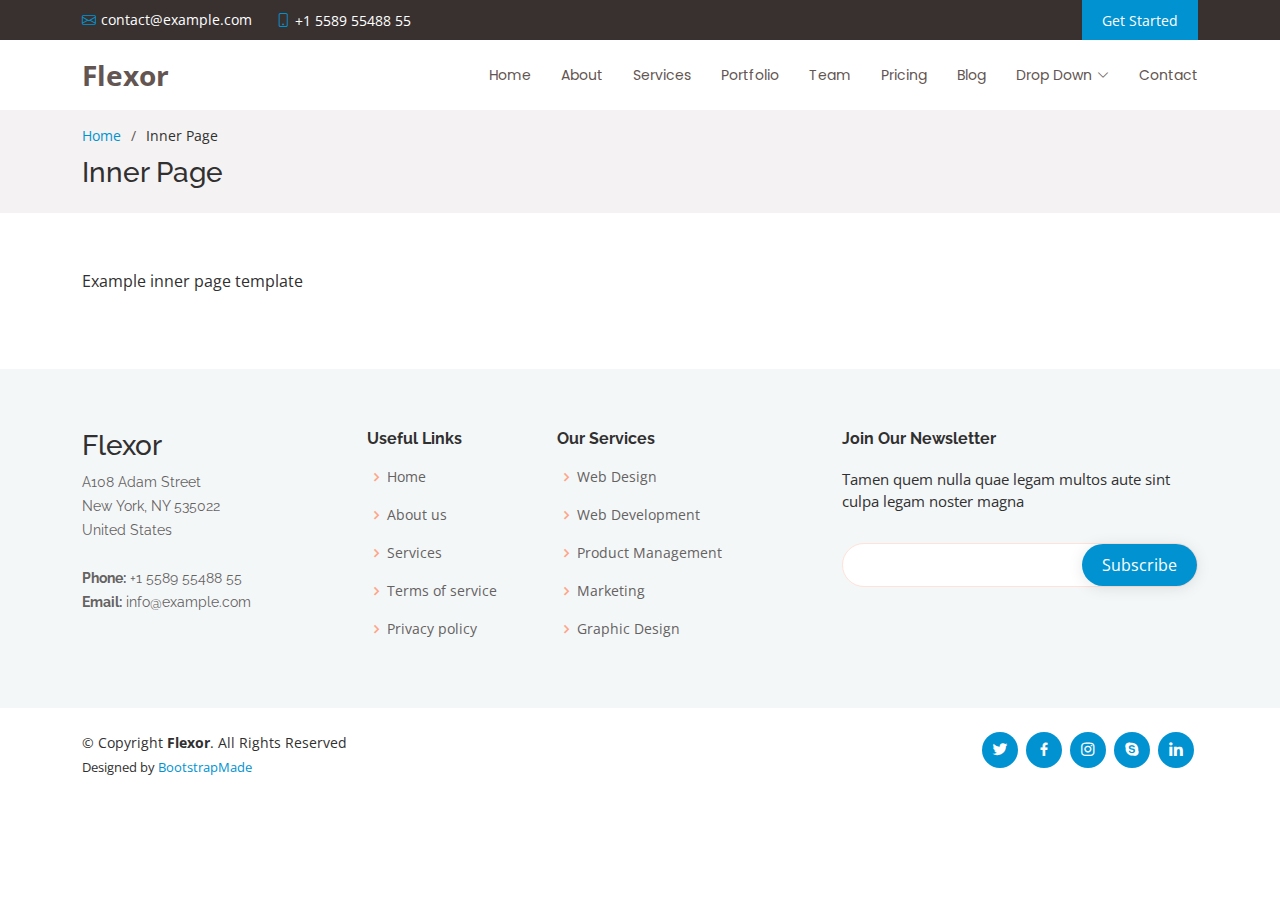
<file: inner-page.html>
<!DOCTYPE html>
<html lang="en">

<head>
  <meta charset="utf-8">
  <meta content="width=device-width, initial-scale=1.0" name="viewport">

  <title>Inner Page - Flexor Bootstrap Template</title>
  <meta content="" name="description">
  <meta content="" name="keywords">

  <!-- Favicons -->
  <link href="assets/img/favicon.png" rel="icon">
  <link href="assets/img/apple-touch-icon.png" rel="apple-touch-icon">

  <!-- Google Fonts -->
  <link href="https://fonts.googleapis.com/css?family=Open+Sans:300,300i,400,400i,600,600i,700,700i|Raleway:300,300i,400,400i,500,500i,600,600i,700,700i|Poppins:300,300i,400,400i,500,500i,600,600i,700,700i" rel="stylesheet">

  <!-- Vendor CSS Files -->
  <link href="assets/vendor/aos/aos.css" rel="stylesheet">
  <link href="assets/vendor/bootstrap/css/bootstrap.min.css" rel="stylesheet">
  <link href="assets/vendor/bootstrap-icons/bootstrap-icons.css" rel="stylesheet">
  <link href="assets/vendor/boxicons/css/boxicons.min.css" rel="stylesheet">
  <link href="assets/vendor/glightbox/css/glightbox.min.css" rel="stylesheet">
  <link href="assets/vendor/swiper/swiper-bundle.min.css" rel="stylesheet">

  <!-- Template Main CSS File -->
  <link href="assets/css/style.css" rel="stylesheet">

  <!-- =======================================================
  * Template Name: Flexor
  * Template URL: https://bootstrapmade.com/flexor-free-multipurpose-bootstrap-template/
  * Updated: Mar 17 2024 with Bootstrap v5.3.3
  * Author: BootstrapMade.com
  * License: https://bootstrapmade.com/license/
  ======================================================== -->
</head>

<body>

  <!-- ======= Top Bar ======= -->
  <section id="topbar" class="d-flex align-items-center">
    <div class="container d-flex justify-content-center justify-content-md-between">
      <div class="contact-info d-flex align-items-center">
        <i class="bi bi-envelope d-flex align-items-center"><a href="mailto:contact@example.com">contact@example.com</a></i>
        <i class="bi bi-phone d-flex align-items-center ms-4"><span>+1 5589 55488 55</span></i>
      </div>

      <div class="cta d-none d-md-flex align-items-center">
        <a href="#about" class="scrollto">Get Started</a>
      </div>
    </div>
  </section>

  <!-- ======= Header ======= -->
  <header id="header" class="d-flex align-items-center">
    <div class="container d-flex align-items-center justify-content-between">

      <div class="logo">
        <h1><a href="index.html">Flexor</a></h1>
        <!-- Uncomment below if you prefer to use an image logo -->
        <!-- <a href="index.html"><img src="assets/img/logo.png" alt="" class="img-fluid"></a>-->
      </div>

      <nav id="navbar" class="navbar">
        <ul>
          <li><a class="nav-link scrollto " href="#hero">Home</a></li>
          <li><a class="nav-link scrollto" href="#about">About</a></li>
          <li><a class="nav-link scrollto" href="#services">Services</a></li>
          <li><a class="nav-link scrollto " href="#portfolio">Portfolio</a></li>
          <li><a class="nav-link scrollto" href="#team">Team</a></li>
          <li><a class="nav-link scrollto" href="#pricing">Pricing</a></li>
          <li><a href="blog.html">Blog</a></li>
          <li class="dropdown"><a href="#"><span>Drop Down</span> <i class="bi bi-chevron-down"></i></a>
            <ul>
              <li><a href="#">Drop Down 1</a></li>
              <li class="dropdown"><a href="#"><span>Deep Drop Down</span> <i class="bi bi-chevron-right"></i></a>
                <ul>
                  <li><a href="#">Deep Drop Down 1</a></li>
                  <li><a href="#">Deep Drop Down 2</a></li>
                  <li><a href="#">Deep Drop Down 3</a></li>
                  <li><a href="#">Deep Drop Down 4</a></li>
                  <li><a href="#">Deep Drop Down 5</a></li>
                </ul>
              </li>
              <li><a href="#">Drop Down 2</a></li>
              <li><a href="#">Drop Down 3</a></li>
              <li><a href="#">Drop Down 4</a></li>
            </ul>
          </li>
          <li><a class="nav-link scrollto" href="#contact">Contact</a></li>
        </ul>
        <i class="bi bi-list mobile-nav-toggle"></i>
      </nav><!-- .navbar -->

    </div>
  </header><!-- End Header -->

  <main id="main">

    <!-- ======= Breadcrumbs ======= -->
    <section id="breadcrumbs" class="breadcrumbs">
      <div class="container">
        <ol>
          <li><a href="index.html">Home</a></li>
          <li>Inner Page</li>
        </ol>
        <h2>Inner Page</h2>
      </div>
    </section><!-- End Breadcrumbs -->

    <section class="inner-page pt-3">
      <div class="container">
        <p>
          Example inner page template
        </p>
      </div>
    </section>

  </main><!-- End #main -->

  <!-- ======= Footer ======= -->
  <footer id="footer">

    <div class="footer-top">
      <div class="container">
        <div class="row">

          <div class="col-lg-3 col-md-6 footer-contact">
            <h3>Flexor</h3>
            <p>
              A108 Adam Street <br>
              New York, NY 535022<br>
              United States <br><br>
              <strong>Phone:</strong> +1 5589 55488 55<br>
              <strong>Email:</strong> info@example.com<br>
            </p>
          </div>

          <div class="col-lg-2 col-md-6 footer-links">
            <h4>Useful Links</h4>
            <ul>
              <li><i class="bx bx-chevron-right"></i> <a href="#">Home</a></li>
              <li><i class="bx bx-chevron-right"></i> <a href="#">About us</a></li>
              <li><i class="bx bx-chevron-right"></i> <a href="#">Services</a></li>
              <li><i class="bx bx-chevron-right"></i> <a href="#">Terms of service</a></li>
              <li><i class="bx bx-chevron-right"></i> <a href="#">Privacy policy</a></li>
            </ul>
          </div>

          <div class="col-lg-3 col-md-6 footer-links">
            <h4>Our Services</h4>
            <ul>
              <li><i class="bx bx-chevron-right"></i> <a href="#">Web Design</a></li>
              <li><i class="bx bx-chevron-right"></i> <a href="#">Web Development</a></li>
              <li><i class="bx bx-chevron-right"></i> <a href="#">Product Management</a></li>
              <li><i class="bx bx-chevron-right"></i> <a href="#">Marketing</a></li>
              <li><i class="bx bx-chevron-right"></i> <a href="#">Graphic Design</a></li>
            </ul>
          </div>

          <div class="col-lg-4 col-md-6 footer-newsletter">
            <h4>Join Our Newsletter</h4>
            <p>Tamen quem nulla quae legam multos aute sint culpa legam noster magna</p>
            <form action="" method="post">
              <input type="email" name="email"><input type="submit" value="Subscribe">
            </form>
          </div>

        </div>
      </div>
    </div>

    <div class="container d-lg-flex py-4">

      <div class="me-lg-auto text-center text-lg-start">
        <div class="copyright">
          &copy; Copyright <strong><span>Flexor</span></strong>. All Rights Reserved
        </div>
        <div class="credits">
          <!-- All the links in the footer should remain intact. -->
          <!-- You can delete the links only if you purchased the pro version. -->
          <!-- Licensing information: https://bootstrapmade.com/license/ -->
          <!-- Purchase the pro version with working PHP/AJAX contact form: https://bootstrapmade.com/flexor-free-multipurpose-bootstrap-template/ -->
          Designed by <a href="https://bootstrapmade.com/">BootstrapMade</a>
        </div>
      </div>
      <div class="social-links text-center text-lg-right pt-3 pt-lg-0">
        <a href="#" class="twitter"><i class="bx bxl-twitter"></i></a>
        <a href="#" class="facebook"><i class="bx bxl-facebook"></i></a>
        <a href="#" class="instagram"><i class="bx bxl-instagram"></i></a>
        <a href="#" class="google-plus"><i class="bx bxl-skype"></i></a>
        <a href="#" class="linkedin"><i class="bx bxl-linkedin"></i></a>
      </div>
    </div>
  </footer><!-- End Footer -->

  <a href="#" class="back-to-top d-flex align-items-center justify-content-center"><i class="bi bi-arrow-up-short"></i></a>

  <!-- Vendor JS Files -->
  <script src="assets/vendor/aos/aos.js"></script>
  <script src="assets/vendor/bootstrap/js/bootstrap.bundle.min.js"></script>
  <script src="assets/vendor/glightbox/js/glightbox.min.js"></script>
  <script src="assets/vendor/isotope-layout/isotope.pkgd.min.js"></script>
  <script src="assets/vendor/swiper/swiper-bundle.min.js"></script>
  <script src="assets/vendor/php-email-form/validate.js"></script>

  <!-- Template Main JS File -->
  <script src="assets/js/main.js"></script>

</body>

</html>
</file>
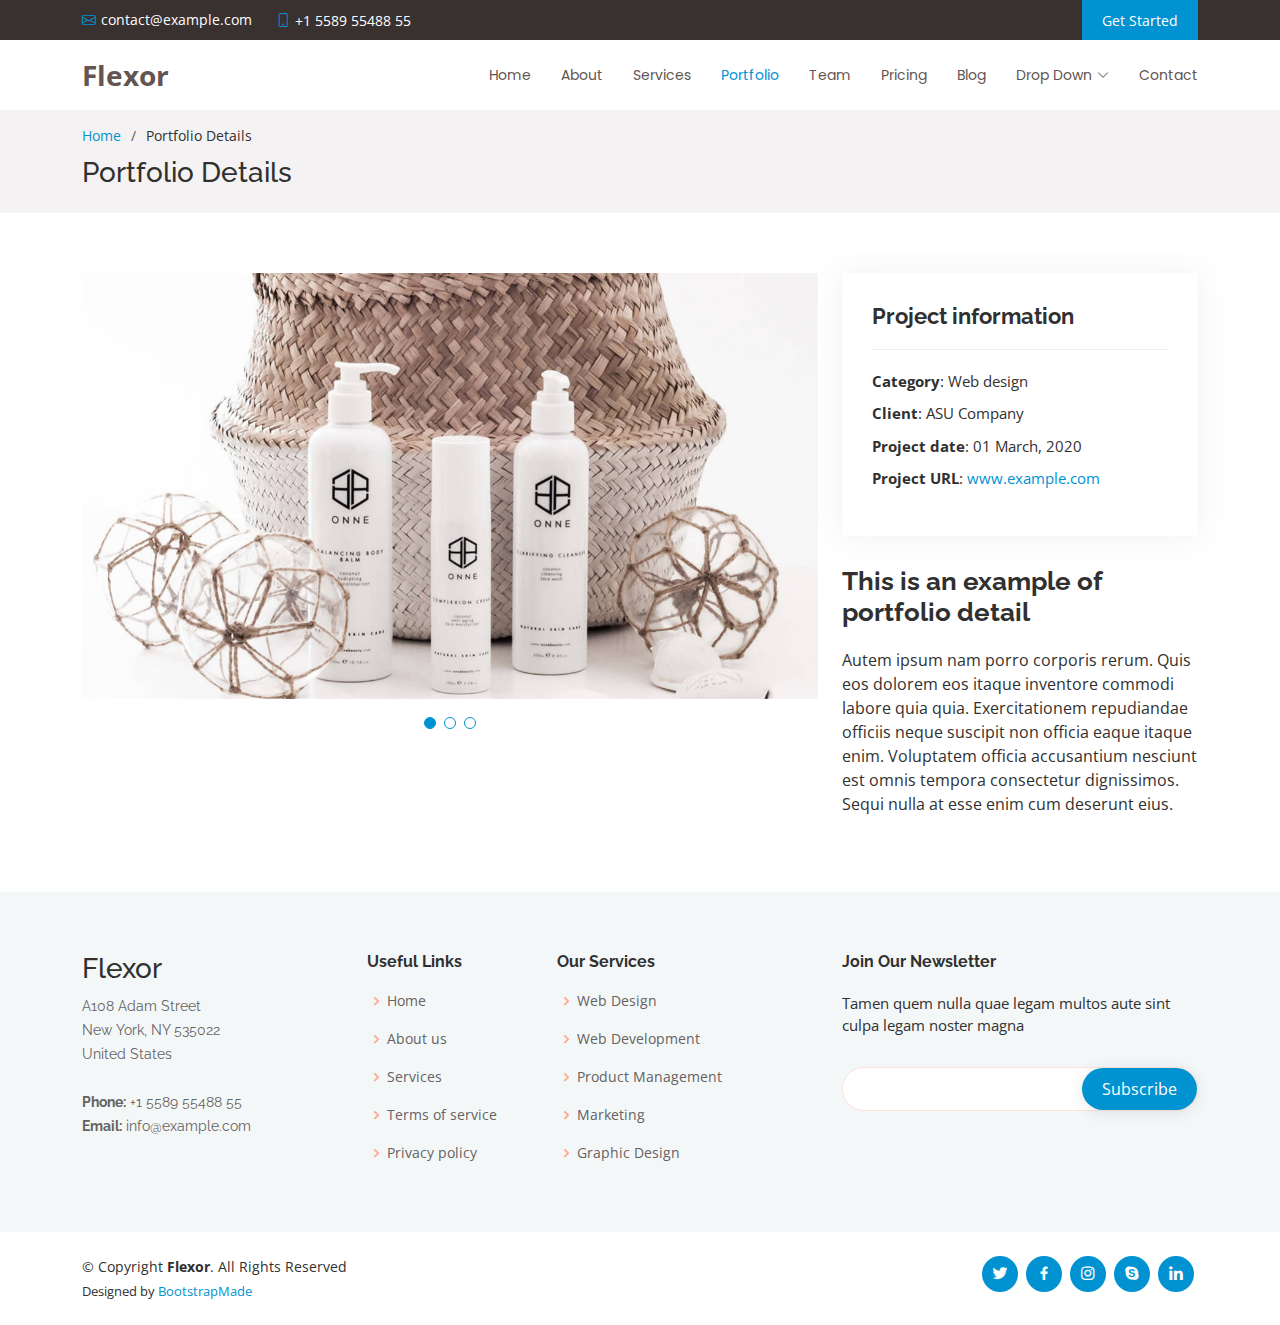
<file: portfolio-details.html>
<!DOCTYPE html>
<html lang="en">

<head>
  <meta charset="utf-8">
  <meta content="width=device-width, initial-scale=1.0" name="viewport">

  <title>Portfolio Details - Flexor Bootstrap Template</title>
  <meta content="" name="description">
  <meta content="" name="keywords">

  <!-- Favicons -->
  <link href="assets/img/favicon.png" rel="icon">
  <link href="assets/img/apple-touch-icon.png" rel="apple-touch-icon">

  <!-- Google Fonts -->
  <link href="https://fonts.googleapis.com/css?family=Open+Sans:300,300i,400,400i,600,600i,700,700i|Raleway:300,300i,400,400i,500,500i,600,600i,700,700i|Poppins:300,300i,400,400i,500,500i,600,600i,700,700i" rel="stylesheet">

  <!-- Vendor CSS Files -->
  <link href="assets/vendor/aos/aos.css" rel="stylesheet">
  <link href="assets/vendor/bootstrap/css/bootstrap.min.css" rel="stylesheet">
  <link href="assets/vendor/bootstrap-icons/bootstrap-icons.css" rel="stylesheet">
  <link href="assets/vendor/boxicons/css/boxicons.min.css" rel="stylesheet">
  <link href="assets/vendor/glightbox/css/glightbox.min.css" rel="stylesheet">
  <link href="assets/vendor/swiper/swiper-bundle.min.css" rel="stylesheet">

  <!-- Template Main CSS File -->
  <link href="assets/css/style.css" rel="stylesheet">

  <!-- =======================================================
  * Template Name: Flexor
  * Template URL: https://bootstrapmade.com/flexor-free-multipurpose-bootstrap-template/
  * Updated: Mar 17 2024 with Bootstrap v5.3.3
  * Author: BootstrapMade.com
  * License: https://bootstrapmade.com/license/
  ======================================================== -->
</head>

<body>

  <!-- ======= Top Bar ======= -->
  <section id="topbar" class="d-flex align-items-center">
    <div class="container d-flex justify-content-center justify-content-md-between">
      <div class="contact-info d-flex align-items-center">
        <i class="bi bi-envelope d-flex align-items-center"><a href="mailto:contact@example.com">contact@example.com</a></i>
        <i class="bi bi-phone d-flex align-items-center ms-4"><span>+1 5589 55488 55</span></i>
      </div>

      <div class="cta d-none d-md-flex align-items-center">
        <a href="#about" class="scrollto">Get Started</a>
      </div>
    </div>
  </section>

  <!-- ======= Header ======= -->
  <header id="header" class="d-flex align-items-center">
    <div class="container d-flex align-items-center justify-content-between">

      <div class="logo">
        <h1><a href="index.html">Flexor</a></h1>
        <!-- Uncomment below if you prefer to use an image logo -->
        <!-- <a href="index.html"><img src="assets/img/logo.png" alt="" class="img-fluid"></a>-->
      </div>

      <nav id="navbar" class="navbar">
        <ul>
          <li><a class="nav-link scrollto " href="#hero">Home</a></li>
          <li><a class="nav-link scrollto" href="#about">About</a></li>
          <li><a class="nav-link scrollto" href="#services">Services</a></li>
          <li><a class="nav-link scrollto active" href="#portfolio">Portfolio</a></li>
          <li><a class="nav-link scrollto" href="#team">Team</a></li>
          <li><a class="nav-link scrollto" href="#pricing">Pricing</a></li>
          <li><a href="blog.html">Blog</a></li>
          <li class="dropdown"><a href="#"><span>Drop Down</span> <i class="bi bi-chevron-down"></i></a>
            <ul>
              <li><a href="#">Drop Down 1</a></li>
              <li class="dropdown"><a href="#"><span>Deep Drop Down</span> <i class="bi bi-chevron-right"></i></a>
                <ul>
                  <li><a href="#">Deep Drop Down 1</a></li>
                  <li><a href="#">Deep Drop Down 2</a></li>
                  <li><a href="#">Deep Drop Down 3</a></li>
                  <li><a href="#">Deep Drop Down 4</a></li>
                  <li><a href="#">Deep Drop Down 5</a></li>
                </ul>
              </li>
              <li><a href="#">Drop Down 2</a></li>
              <li><a href="#">Drop Down 3</a></li>
              <li><a href="#">Drop Down 4</a></li>
            </ul>
          </li>
          <li><a class="nav-link scrollto" href="#contact">Contact</a></li>
        </ul>
        <i class="bi bi-list mobile-nav-toggle"></i>
      </nav><!-- .navbar -->

    </div>
  </header><!-- End Header -->

  <main id="main">

    <!-- ======= Breadcrumbs ======= -->
    <section id="breadcrumbs" class="breadcrumbs">
      <div class="container">
        <ol>
          <li><a href="index.html">Home</a></li>
          <li>Portfolio Details</li>
        </ol>
        <h2>Portfolio Details</h2>
      </div>
    </section><!-- End Breadcrumbs -->

    <!-- ======= Portfolio Details Section ======= -->
    <section id="portfolio-details" class="portfolio-details">
      <div class="container">

        <div class="row gy-4">

          <div class="col-lg-8">
            <div class="portfolio-details-slider swiper">
              <div class="swiper-wrapper align-items-center">

                <div class="swiper-slide">
                  <img src="assets/img/portfolio/portfolio-details-1.jpg" alt="">
                </div>

                <div class="swiper-slide">
                  <img src="assets/img/portfolio/portfolio-details-2.jpg" alt="">
                </div>

                <div class="swiper-slide">
                  <img src="assets/img/portfolio/portfolio-details-3.jpg" alt="">
                </div>

              </div>
              <div class="swiper-pagination"></div>
            </div>
          </div>

          <div class="col-lg-4">
            <div class="portfolio-info">
              <h3>Project information</h3>
              <ul>
                <li><strong>Category</strong>: Web design</li>
                <li><strong>Client</strong>: ASU Company</li>
                <li><strong>Project date</strong>: 01 March, 2020</li>
                <li><strong>Project URL</strong>: <a href="#">www.example.com</a></li>
              </ul>
            </div>
            <div class="portfolio-description">
              <h2>This is an example of portfolio detail</h2>
              <p>
                Autem ipsum nam porro corporis rerum. Quis eos dolorem eos itaque inventore commodi labore quia quia. Exercitationem repudiandae officiis neque suscipit non officia eaque itaque enim. Voluptatem officia accusantium nesciunt est omnis tempora consectetur dignissimos. Sequi nulla at esse enim cum deserunt eius.
              </p>
            </div>
          </div>

        </div>

      </div>
    </section><!-- End Portfolio Details Section -->

  </main><!-- End #main -->

  <!-- ======= Footer ======= -->
  <footer id="footer">

    <div class="footer-top">
      <div class="container">
        <div class="row">

          <div class="col-lg-3 col-md-6 footer-contact">
            <h3>Flexor</h3>
            <p>
              A108 Adam Street <br>
              New York, NY 535022<br>
              United States <br><br>
              <strong>Phone:</strong> +1 5589 55488 55<br>
              <strong>Email:</strong> info@example.com<br>
            </p>
          </div>

          <div class="col-lg-2 col-md-6 footer-links">
            <h4>Useful Links</h4>
            <ul>
              <li><i class="bx bx-chevron-right"></i> <a href="#">Home</a></li>
              <li><i class="bx bx-chevron-right"></i> <a href="#">About us</a></li>
              <li><i class="bx bx-chevron-right"></i> <a href="#">Services</a></li>
              <li><i class="bx bx-chevron-right"></i> <a href="#">Terms of service</a></li>
              <li><i class="bx bx-chevron-right"></i> <a href="#">Privacy policy</a></li>
            </ul>
          </div>

          <div class="col-lg-3 col-md-6 footer-links">
            <h4>Our Services</h4>
            <ul>
              <li><i class="bx bx-chevron-right"></i> <a href="#">Web Design</a></li>
              <li><i class="bx bx-chevron-right"></i> <a href="#">Web Development</a></li>
              <li><i class="bx bx-chevron-right"></i> <a href="#">Product Management</a></li>
              <li><i class="bx bx-chevron-right"></i> <a href="#">Marketing</a></li>
              <li><i class="bx bx-chevron-right"></i> <a href="#">Graphic Design</a></li>
            </ul>
          </div>

          <div class="col-lg-4 col-md-6 footer-newsletter">
            <h4>Join Our Newsletter</h4>
            <p>Tamen quem nulla quae legam multos aute sint culpa legam noster magna</p>
            <form action="" method="post">
              <input type="email" name="email"><input type="submit" value="Subscribe">
            </form>
          </div>

        </div>
      </div>
    </div>

    <div class="container d-lg-flex py-4">

      <div class="me-lg-auto text-center text-lg-start">
        <div class="copyright">
          &copy; Copyright <strong><span>Flexor</span></strong>. All Rights Reserved
        </div>
        <div class="credits">
          <!-- All the links in the footer should remain intact. -->
          <!-- You can delete the links only if you purchased the pro version. -->
          <!-- Licensing information: https://bootstrapmade.com/license/ -->
          <!-- Purchase the pro version with working PHP/AJAX contact form: https://bootstrapmade.com/flexor-free-multipurpose-bootstrap-template/ -->
          Designed by <a href="https://bootstrapmade.com/">BootstrapMade</a>
        </div>
      </div>
      <div class="social-links text-center text-lg-right pt-3 pt-lg-0">
        <a href="#" class="twitter"><i class="bx bxl-twitter"></i></a>
        <a href="#" class="facebook"><i class="bx bxl-facebook"></i></a>
        <a href="#" class="instagram"><i class="bx bxl-instagram"></i></a>
        <a href="#" class="google-plus"><i class="bx bxl-skype"></i></a>
        <a href="#" class="linkedin"><i class="bx bxl-linkedin"></i></a>
      </div>
    </div>
  </footer><!-- End Footer -->

  <a href="#" class="back-to-top d-flex align-items-center justify-content-center"><i class="bi bi-arrow-up-short"></i></a>

  <!-- Vendor JS Files -->
  <script src="assets/vendor/aos/aos.js"></script>
  <script src="assets/vendor/bootstrap/js/bootstrap.bundle.min.js"></script>
  <script src="assets/vendor/glightbox/js/glightbox.min.js"></script>
  <script src="assets/vendor/isotope-layout/isotope.pkgd.min.js"></script>
  <script src="assets/vendor/swiper/swiper-bundle.min.js"></script>
  <script src="assets/vendor/php-email-form/validate.js"></script>

  <!-- Template Main JS File -->
  <script src="assets/js/main.js"></script>

</body>

</html>
</file>
<file: assets/css/style.css>
/**
* Template Name: Flexor
* Template URL: https://bootstrapmade.com/flexor-free-multipurpose-bootstrap-template/
* Updated: Mar 17 2024 with Bootstrap v5.3.3
* Author: BootstrapMade.com
* License: https://bootstrapmade.com/license/
*/

/*--------------------------------------------------------------
# General
--------------------------------------------------------------*/
body {
  font-family: "Open Sans", sans-serif;
  color: #313030;
}

a {
  color: #0192d1;
  text-decoration: none;
}

a:hover {
  color: #047eb4;
  text-decoration: none;
}

h1,
h2,
h3,
h4,
h5,
h6 {
  font-family: "Raleway", sans-serif;
}

/*--------------------------------------------------------------
# Back to top button
--------------------------------------------------------------*/
.back-to-top {
  position: fixed;
  visibility: hidden;
  opacity: 0;
  right: 15px;
  bottom: 15px;
  z-index: 996;
  background: #0192d1;
  width: 40px;
  height: 40px;
  border-radius: 4px;
  transition: all 0.4s;
}

.back-to-top i {
  font-size: 28px;
  color: #fff;
  line-height: 0;
}

.back-to-top:hover {
  background: #ff774a;
  color: #fff;
}

.back-to-top.active {
  visibility: visible;
  opacity: 1;
}

/*--------------------------------------------------------------
# Disable aos animation delay on mobile devices
--------------------------------------------------------------*/
@media screen and (max-width: 768px) {
  [data-aos-delay] {
    transition-delay: 0 !important;
  }
}

/*--------------------------------------------------------------
# Top Bar
--------------------------------------------------------------*/
#topbar {
  background: #39312f;
  font-size: 14px;
  padding: 0;
  color: rgba(255, 255, 255, 0.8);
  height: 40px;
}

#topbar .contact-info i {
  font-style: normal;
  color: #0192d1;
}

#topbar .contact-info i a,
#topbar .contact-info i span {
  padding-left: 5px;
  color: #fff;
}

#topbar .contact-info i a {
  line-height: 0;
  transition: 0.3s;
}

#topbar .contact-info i a:hover {
  color: #0192d1;
}

#topbar .cta a {
  color: #fff;
  background: #0192d1;
  padding: 10px 20px;
  display: inline-block;
  transition: 0.3s;
}

#topbar .cta a:hover {
  background: #ff6b3b;
}

/*--------------------------------------------------------------
# Header
--------------------------------------------------------------*/
#header {
  height: 70px;
  transition: all 0.5s;
  z-index: 997;
  background: #fff;
}

#header.header-fixed {
  box-shadow: 0px 0px 20px 0px rgba(0, 0, 0, 0.1);
}

#header .logo h1 {
  font-size: 28px;
  margin: 0;
  line-height: 0;
  font-weight: 700;
  font-family: "Open Sans", sans-serif;
}

#header .logo h1 a,
#header .logo h1 a:hover {
  color: #635551;
  text-decoration: none;
}

#header .logo img {
  padding: 0;
  margin: 0;
  max-height: 40px;
}

.scrolled-offset {
  margin-top: 70px;
}

#main {
  z-index: 3;
}

/*--------------------------------------------------------------
# Navigation Menu
--------------------------------------------------------------*/
/**
* Desktop Navigation 
*/
.navbar {
  padding: 0;
}

.navbar ul {
  margin: 0;
  padding: 0;
  display: flex;
  list-style: none;
  align-items: center;
}

.navbar li {
  position: relative;
}

.navbar a,
.navbar a:focus {
  display: flex;
  align-items: center;
  justify-content: space-between;
  padding: 10px 0 10px 30px;
  font-size: 14px;
  font-family: "Poppins", sans-serif;
  color: #635551;
  white-space: nowrap;
  transition: 0.3s;
}

.navbar a i,
.navbar a:focus i {
  font-size: 12px;
  line-height: 0;
  margin-left: 5px;
}

.navbar a:hover,
.navbar .active,
.navbar .active:focus,
.navbar li:hover>a {
  color: #0192d1;
}

.navbar .getstarted,
.navbar .getstarted:focus {
  background: #0192d1;
  padding: 8px 20px;
  margin-left: 30px;
  border-radius: 4px;
  color: #fff;
}

.navbar .getstarted:hover,
.navbar .getstarted:focus:hover {
  color: #fff;
  background: #ff6b3b;
}

.navbar .dropdown ul {
  display: block;
  position: absolute;
  left: 14px;
  top: calc(100% + 30px);
  margin: 0;
  padding: 10px 0;
  z-index: 99;
  opacity: 0;
  visibility: hidden;
  background: #fff;
  box-shadow: 0px 0px 30px rgba(127, 137, 161, 0.25);
  transition: 0.3s;
  border-radius: 4px;
}

.navbar .dropdown ul li {
  min-width: 200px;
}

.navbar .dropdown ul a {
  padding: 10px 20px;
}

.navbar .dropdown ul a i {
  font-size: 12px;
}

.navbar .dropdown ul a:hover,
.navbar .dropdown ul .active:hover,
.navbar .dropdown ul li:hover>a {
  color: #0192d1;
}

.navbar .dropdown:hover>ul {
  opacity: 1;
  top: 100%;
  visibility: visible;
}

.navbar .dropdown .dropdown ul {
  top: 0;
  left: calc(100% - 30px);
  visibility: hidden;
}

.navbar .dropdown .dropdown:hover>ul {
  opacity: 1;
  top: 0;
  left: 100%;
  visibility: visible;
}

@media (max-width: 1366px) {
  .navbar .dropdown .dropdown ul {
    left: -90%;
  }

  .navbar .dropdown .dropdown:hover>ul {
    left: -100%;
  }
}

/**
* Mobile Navigation 
*/
.mobile-nav-toggle {
  color: #473d3a;
  font-size: 28px;
  cursor: pointer;
  display: none;
  line-height: 0;
  transition: 0.5s;
}

.mobile-nav-toggle.bi-x {
  color: #fff;
}

@media (max-width: 991px) {
  .mobile-nav-toggle {
    display: block;
  }

  .navbar ul {
    display: none;
  }
}

.navbar-mobile {
  position: fixed;
  overflow: hidden;
  top: 0;
  right: 0;
  left: 0;
  bottom: 0;
  background: rgba(43, 37, 35, 0.9);
  transition: 0.3s;
  z-index: 999;
}

.navbar-mobile .mobile-nav-toggle {
  position: absolute;
  top: 15px;
  right: 15px;
}

.navbar-mobile ul {
  display: block;
  position: absolute;
  top: 55px;
  right: 15px;
  bottom: 15px;
  left: 15px;
  padding: 10px 0;
  border-radius: 10px;
  background-color: #fff;
  overflow-y: auto;
  transition: 0.3s;
}

.navbar-mobile a,
.navbar-mobile a:focus {
  padding: 10px 20px;
  font-size: 15px;
  color: #473d3a;
}

.navbar-mobile a:hover,
.navbar-mobile .active,
.navbar-mobile li:hover>a {
  color: #0192d1;
}

.navbar-mobile .getstarted,
.navbar-mobile .getstarted:focus {
  margin: 15px;
}

.navbar-mobile .dropdown ul {
  position: static;
  display: none;
  margin: 10px 20px;
  padding: 10px 0;
  z-index: 99;
  opacity: 1;
  visibility: visible;
  background: #fff;
  box-shadow: 0px 0px 30px rgba(127, 137, 161, 0.25);
}

.navbar-mobile .dropdown ul li {
  min-width: 200px;
}

.navbar-mobile .dropdown ul a {
  padding: 10px 20px;
}

.navbar-mobile .dropdown ul a i {
  font-size: 12px;
}

.navbar-mobile .dropdown ul a:hover,
.navbar-mobile .dropdown ul .active:hover,
.navbar-mobile .dropdown ul li:hover>a {
  color: #0192d1;
}

.navbar-mobile .dropdown>.dropdown-active {
  display: block;
}

/*--------------------------------------------------------------
# Hero Section
--------------------------------------------------------------*/
#hero {
  width: 100%;
  height: 60vh;
  background: url("../img/hero-bg.jpg") center center;
  background-size: cover;
  position: relative;
  z-index: 1;
  padding: 0;
  margin-bottom: -120px;
}

#hero:before {
  content: "";
  background: rgba(0, 0, 0, 0.4);
  position: absolute;
  bottom: 0;
  top: 0;
  left: 0;
  right: 0;
}

#hero .container {
  z-index: 2;
}

#hero h1 {
  margin: 0 0 10px 0;
  font-size: 48px;
  font-weight: 700;
  line-height: 56px;
  color: #fff;
}

#hero h2 {
  color: #eee;
  margin-bottom: 50px;
  font-size: 24px;
}

#hero .get-started-icon {
  font-size: 24px;
  background: #0192d1;
  padding: 14px;
  color: #fff;
  border-radius: 50px;
  position: relative;
  z-index: 5;
  box-shadow: 10px 2px 15px rgba(0, 0, 0, 0.1);
}

#hero .btn-get-started {
  font-family: "Raleway", sans-serif;
  font-weight: 400;
  font-size: 16px;
  letter-spacing: 1px;
  display: inline-block;
  transition: 0.5s;
  margin-left: -10px;
  padding: 8px 26px 8px 26px;
  color: #fff;
  background: #584b48;
  border-radius: 0 50px 50px 0;
  position: relative;
  z-index: 4;
}

#hero .btn-get-started:hover {
  background: #0192d1;
}

@media (min-width: 1024px) {
  #hero {
    background-attachment: fixed;
  }
}

@media (max-width: 1024px),
(max-height: 768px) {
  #hero {
    margin-bottom: -150px;
    height: 80vh;
  }
}

@media (max-width: 768px) {
  #hero {
    height: 80vh;
  }

  #hero h1 {
    font-size: 28px;
    line-height: 36px;
  }

  #hero h2 {
    font-size: 18px;
    line-height: 24px;
    margin-bottom: 30px;
  }
}

@media (max-height: 640px) {
  #hero {
    height: 120vh;
  }
}

/*--------------------------------------------------------------
# Sections General
--------------------------------------------------------------*/
section {
  padding: 60px 0;
  overflow: hidden;
}

.section-bg {
  background-color: #f4f7f8;
}

.section-title {
  text-align: center;
  padding-bottom: 30px;
}

.section-title h2 {
  font-size: 32px;
  font-weight: 500;
  margin-bottom: 20px;
  padding-bottom: 0;
  font-family: "Poppins", sans-serif;
  color: #635551;
}

.section-title p {
  margin-bottom: 0;
}

/*--------------------------------------------------------------
# Breadcrumbs
--------------------------------------------------------------*/
.breadcrumbs {
  padding: 15px 0;
  background: #f4f2f2;
  margin-bottom: 40px;
}

.breadcrumbs h2 {
  font-size: 28px;
  font-weight: 500;
}

.breadcrumbs ol {
  display: flex;
  flex-wrap: wrap;
  list-style: none;
  padding: 0 0 10px 0;
  margin: 0;
  font-size: 14px;
}

.breadcrumbs ol li+li {
  padding-left: 10px;
}

.breadcrumbs ol li+li::before {
  display: inline-block;
  padding-right: 10px;
  color: #635551;
  content: "/";
}

/*--------------------------------------------------------------
# Why Us
--------------------------------------------------------------*/
.why-us {
  padding: 0 0 30px 0;
  position: relative;
  z-index: 3;
}

.why-us .content {
  padding: 30px;
  background: #0192d1;
  border-radius: 4px;
  color: #fff;
}

.why-us .content h3 {
  font-weight: 700;
  font-size: 34px;
  margin-bottom: 30px;
}

.why-us .content p {
  margin-bottom: 30px;
}

.why-us .content .more-btn {
  display: inline-block;
  background: rgba(255, 255, 255, 0.2);
  padding: 6px 30px 8px 30px;
  color: #fff;
  border-radius: 50px;
  transition: all ease-in-out 0.4s;
}

.why-us .content .more-btn i {
  font-size: 14px;
}

.why-us .content .more-btn:hover {
  color: #0192d1;
  background: #fff;
}

.why-us .icon-boxes .icon-box {
  text-align: center;
  border-radius: 10px;
  background: #fff;
  box-shadow: 0px 2px 15px rgba(0, 0, 0, 0.1);
  padding: 40px 30px;
  width: 100%;
}

.why-us .icon-boxes .icon-box i {
  font-size: 40px;
  color: #0192d1;
  margin-bottom: 30px;
}

.why-us .icon-boxes .icon-box h4 {
  font-size: 20px;
  font-weight: 700;
  margin: 0 0 30px 0;
}

.why-us .icon-boxes .icon-box p {
  font-size: 15px;
  color: #716f6f;
}

/*--------------------------------------------------------------
# About
--------------------------------------------------------------*/
.about .icon-boxes h4 {
  font-size: 18px;
  color: #7f6d68;
  margin-bottom: 15px;
}

.about .icon-boxes h3 {
  font-size: 28px;
  font-weight: 700;
  color: #554945;
  margin-bottom: 15px;
}

.about .icon-box {
  margin-top: 40px;
}

.about .icon-box .icon {
  float: left;
  display: flex;
  align-items: center;
  justify-content: center;
  width: 64px;
  height: 64px;
  border: 2px solid #d2effc;
  border-radius: 50px;
  transition: 0.5s;
  background: #fff;
}

.about .icon-box .icon i {
  color: #0192d1;
  font-size: 32px;
}

.about .icon-box:hover .icon {
  background: #0192d1;
  border-color: #0192d1;
}

.about .icon-box:hover .icon i {
  color: #fff;
}

.about .icon-box .title {
  margin-left: 85px;
  font-weight: 700;
  margin-bottom: 10px;
  font-size: 18px;
}

.about .icon-box .title a {
  color: #343a40;
  transition: 0.3s;
}

.about .icon-box .title a:hover {
  color: #0192d1;
}

.about .icon-box .description {
  margin-left: 85px;
  line-height: 24px;
  font-size: 14px;
}

.about .video-box {
  background: url("../img/about-img.jpg") center center no-repeat;
  background-size: cover;
  min-height: 500px;
}

.about .play-btn {
  width: 94px;
  height: 94px;
  background: radial-gradient(#0192d1 50%, rgba(255, 88, 33, 0.4) 52%);
  border-radius: 50%;
  display: block;
  position: absolute;
  left: calc(50% - 47px);
  top: calc(50% - 47px);
  overflow: hidden;
}

.about .play-btn::after {
  content: "";
  position: absolute;
  left: 50%;
  top: 50%;
  transform: translateX(-40%) translateY(-50%);
  width: 0;
  height: 0;
  border-top: 10px solid transparent;
  border-bottom: 10px solid transparent;
  border-left: 15px solid #fff;
  z-index: 100;
  transition: all 400ms cubic-bezier(0.55, 0.055, 0.675, 0.19);
}

.about .play-btn::before {
  content: "";
  position: absolute;
  width: 120px;
  height: 120px;
  animation-delay: 0s;
  animation: pulsate-btn 2s;
  animation-direction: forwards;
  animation-iteration-count: infinite;
  animation-timing-function: steps;
  opacity: 1;
  border-radius: 50%;
  border: 5px solid rgba(255, 88, 33, 0.7);
  top: -15%;
  left: -15%;
  background: rgba(198, 16, 0, 0);
}

.about .play-btn:hover::after {
  border-left: 15px solid #0192d1;
  transform: scale(20);
}

.about .play-btn:hover::before {
  content: "";
  position: absolute;
  left: 50%;
  top: 50%;
  transform: translateX(-40%) translateY(-50%);
  width: 0;
  height: 0;
  border: none;
  border-top: 10px solid transparent;
  border-bottom: 10px solid transparent;
  border-left: 15px solid #fff;
  z-index: 200;
  animation: none;
  border-radius: 0;
}

@keyframes pulsate-btn {
  0% {
    transform: scale(0.6, 0.6);
    opacity: 1;
  }

  100% {
    transform: scale(1, 1);
    opacity: 0;
  }
}

/*--------------------------------------------------------------
# Clients
--------------------------------------------------------------*/
.clients .swiper-pagination {
  margin-top: 20px;
  position: relative;
}

.clients .swiper-pagination .swiper-pagination-bullet {
  width: 12px;
  height: 12px;
  background-color: #fff;
  opacity: 1;
  border: 1px solid #0192d1;
}

.clients .swiper-pagination .swiper-pagination-bullet-active {
  background-color: #0192d1;
}

.clients .swiper-slide img {
  opacity: 0.5;
  filter: grayscale(100%);
}

.clients .swiper-slide img:hover {
  filter: none;
  opacity: 1;
}

/*--------------------------------------------------------------
# Services
--------------------------------------------------------------*/
.services .icon-box {
  padding: 50px 20px;
  margin-top: 35px;
  margin-bottom: 25px;
  text-align: center;
  height: 200px;
  position: relative;
  background: #fff;
  box-shadow: 0px 2px 15px rgba(0, 0, 0, 0.1);
}

.services .icon {
  position: absolute;
  top: -36px;
  left: calc(50% - 36px);
  transition: 0.2s;
  border-radius: 50%;
  border: 6px solid #fff;
  display: flex;
  justify-content: center;
  align-items: center;
  flex-direction: column;
  text-align: center;
  width: 72px;
  height: 72px;
  background: #0192d1;
}

.services .icon i {
  color: #fff;
  font-size: 24px;
  line-height: 0;
}

.services .title {
  font-weight: 700;
  margin-bottom: 15px;
  font-size: 18px;
  text-transform: uppercase;
}

.services .title a {
  color: #343a40;
}

.services .icon-box:hover .icon {
  background: #fff;
  border: 2px solid #0192d1;
}

.services .icon-box:hover .icon i {
  color: #0192d1;
}

.services .icon-box:hover .title a {
  color: #0192d1;
}

.services .description {
  line-height: 24px;
  font-size: 14px;
}

/*--------------------------------------------------------------
# Values
--------------------------------------------------------------*/
.values .card {
  border: 0;
  padding: 160px 20px 20px 20px;
  position: relative;
  width: 100%;
  background-size: cover;
  background-repeat: no-repeat;
  background-position: center center;
}

.values .card-body {
  z-index: 10;
  background: rgba(255, 255, 255, 0.9);
  padding: 15px 30px;
  box-shadow: 0px 2px 15px rgba(0, 0, 0, 0.1);
  transition: 0.3s;
  transition: ease-in-out 0.4s;
  border-radius: 5px;
}

.values .card-title {
  font-weight: 700;
  text-align: center;
  margin-bottom: 15px;
}

.values .card-title a {
  color: #473d3a;
}

.values .card-text {
  color: #4b4949;
}

.values .read-more a {
  color: #656262;
  text-transform: uppercase;
  font-weight: 600;
  font-size: 12px;
  transition: 0.4s;
}

.values .read-more a:hover {
  text-decoration: underline;
}

.values .card:hover .card-body {
  background: #0192d1;
}

.values .card:hover .read-more a,
.values .card:hover .card-title,
.values .card:hover .card-title a,
.values .card:hover .card-text {
  color: #fff;
}

/*--------------------------------------------------------------
# Testimonials
--------------------------------------------------------------*/
.testimonials {
  padding: 80px 0;
  background: url("../img/testimonials-bg.jpg") no-repeat;
  background-position: center center;
  background-size: cover;
  position: relative;
}

.testimonials::before {
  content: "";
  position: absolute;
  left: 0;
  right: 0;
  top: 0;
  bottom: 0;
  background: rgba(0, 0, 0, 0.5);
}

.testimonials .section-header {
  margin-bottom: 40px;
}

.testimonials .testimonials-carousel,
.testimonials .testimonials-slider {
  overflow: hidden;
}

.testimonials .testimonial-item {
  text-align: center;
  color: #fff;
}

.testimonials .testimonial-item .testimonial-img {
  width: 100px;
  border-radius: 50%;
  border: 6px solid rgba(255, 255, 255, 0.15);
  margin: 0 auto;
}

.testimonials .testimonial-item h3 {
  font-size: 20px;
  font-weight: bold;
  margin: 10px 0 5px 0;
  color: #fff;
}

.testimonials .testimonial-item h4 {
  font-size: 14px;
  color: #ddd;
  margin: 0 0 15px 0;
}

.testimonials .testimonial-item .quote-icon-left,
.testimonials .testimonial-item .quote-icon-right {
  color: rgba(255, 255, 255, 0.4);
  font-size: 26px;
}

.testimonials .testimonial-item .quote-icon-left {
  display: inline-block;
  left: -5px;
  position: relative;
}

.testimonials .testimonial-item .quote-icon-right {
  display: inline-block;
  right: -5px;
  position: relative;
  top: 10px;
}

.testimonials .testimonial-item p {
  font-style: italic;
  margin: 0 auto 15px auto;
  color: #eee;
}

.testimonials .swiper-pagination {
  margin-top: 20px;
  position: relative;
}

.testimonials .swiper-pagination .swiper-pagination-bullet {
  width: 12px;
  height: 12px;
  background-color: rgba(255, 255, 255, 0.5);
  opacity: 1;
}

.testimonials .swiper-pagination .swiper-pagination-bullet-active {
  background-color: #0192d1;
}

@media (min-width: 992px) {
  .testimonials .testimonial-item p {
    width: 80%;
  }
}

/*--------------------------------------------------------------
# Portfolio
--------------------------------------------------------------*/
.portfolio #portfolio-flters {
  padding: 0;
  margin: 0 auto 35px auto;
  list-style: none;
  text-align: center;
  border-radius: 50px;
  padding: 2px 15px;
}

.portfolio #portfolio-flters li {
  cursor: pointer;
  display: inline-block;
  padding: 10px 20px 12px 20px;
  font-size: 14px;
  font-weight: 600;
  line-height: 1;
  text-transform: uppercase;
  color: #313030;
  margin-bottom: 5px;
  transition: all 0.3s ease-in-out;
  border-radius: 50px;
}

.portfolio #portfolio-flters li:hover,
.portfolio #portfolio-flters li.filter-active {
  color: #0192d1;
  background: #fff1ed;
}

.portfolio #portfolio-flters li:last-child {
  margin-right: 0;
}

.portfolio .portfolio-item {
  margin-bottom: 30px;
}

.portfolio .portfolio-item .portfolio-info {
  opacity: 0;
  position: absolute;
  left: 30px;
  right: 30px;
  bottom: 0;
  z-index: 3;
  transition: all ease-in-out 0.3s;
  background: rgba(255, 255, 255, 0.9);
  padding: 15px;
}

.portfolio .portfolio-item .portfolio-info h4 {
  font-size: 18px;
  color: #fff;
  font-weight: 600;
  color: #473d3a;
}

.portfolio .portfolio-item .portfolio-info p {
  color: #7f6d68;
  font-size: 14px;
  margin-bottom: 0;
}

.portfolio .portfolio-item .portfolio-info .preview-link,
.portfolio .portfolio-item .portfolio-info .details-link {
  position: absolute;
  right: 40px;
  font-size: 24px;
  top: calc(50% - 18px);
  color: #635551;
}

.portfolio .portfolio-item .portfolio-info .preview-link:hover,
.portfolio .portfolio-item .portfolio-info .details-link:hover {
  color: #0192d1;
}

.portfolio .portfolio-item .portfolio-info .details-link {
  right: 10px;
}

.portfolio .portfolio-item .portfolio-links {
  opacity: 0;
  left: 0;
  right: 0;
  text-align: center;
  z-index: 3;
  position: absolute;
  transition: all ease-in-out 0.3s;
}

.portfolio .portfolio-item .portfolio-links a {
  color: #fff;
  margin: 0 2px;
  font-size: 28px;
  display: inline-block;
  transition: 0.3s;
}

.portfolio .portfolio-item .portfolio-links a:hover {
  color: #ffa587;
}

.portfolio .portfolio-item:hover .portfolio-info {
  opacity: 1;
  bottom: 20px;
}

/*--------------------------------------------------------------
# Portfolio Details
--------------------------------------------------------------*/
.portfolio-details {
  padding-top: 20px;
}

.portfolio-details .portfolio-details-slider img {
  width: 100%;
}

.portfolio-details .portfolio-details-slider .swiper-pagination {
  margin-top: 20px;
  position: relative;
}

.portfolio-details .portfolio-details-slider .swiper-pagination .swiper-pagination-bullet {
  width: 12px;
  height: 12px;
  background-color: #fff;
  opacity: 1;
  border: 1px solid #0192d1;
}

.portfolio-details .portfolio-details-slider .swiper-pagination .swiper-pagination-bullet-active {
  background-color: #0192d1;
}

.portfolio-details .portfolio-info {
  padding: 30px;
  box-shadow: 0px 0 30px rgba(71, 61, 58, 0.08);
}

.portfolio-details .portfolio-info h3 {
  font-size: 22px;
  font-weight: 700;
  margin-bottom: 20px;
  padding-bottom: 20px;
  border-bottom: 1px solid #eee;
}

.portfolio-details .portfolio-info ul {
  list-style: none;
  padding: 0;
  font-size: 15px;
}

.portfolio-details .portfolio-info ul li+li {
  margin-top: 10px;
}

.portfolio-details .portfolio-description {
  padding-top: 30px;
}

.portfolio-details .portfolio-description h2 {
  font-size: 26px;
  font-weight: 700;
  margin-bottom: 20px;
}

.portfolio-details .portfolio-description p {
  padding: 0;
}

/*--------------------------------------------------------------
# Team
--------------------------------------------------------------*/
.team .member {
  margin-bottom: 20px;
  overflow: hidden;
  text-align: center;
  border-radius: 5px;
  background: #fff;
  box-shadow: 0px 2px 15px rgba(0, 0, 0, 0.1);
}

.team .member .member-img {
  position: relative;
  overflow: hidden;
}

.team .member .social {
  position: absolute;
  left: 0;
  bottom: 0;
  right: 0;
  height: 40px;
  opacity: 0;
  transition: ease-in-out 0.3s;
  background: rgba(255, 255, 255, 0.85);
  display: flex;
  align-items: center;
  justify-content: center;
}

.team .member .social a {
  transition: color 0.3s;
  color: #473d3a;
  margin: 0 10px;
  display: inline-flex;
  align-items: center;
  justify-content: center;
}

.team .member .social a:hover {
  color: #0192d1;
}

.team .member .social i {
  font-size: 18px;
  line-height: 0;
}

.team .member .member-info {
  padding: 25px 15px;
}

.team .member .member-info h4 {
  font-weight: 700;
  margin-bottom: 5px;
  font-size: 18px;
  color: #473d3a;
}

.team .member .member-info span {
  display: block;
  font-size: 13px;
  font-weight: 400;
  color: #989595;
}

.team .member .member-info p {
  font-style: italic;
  font-size: 14px;
  line-height: 26px;
  color: #656262;
}

.team .member:hover .social {
  opacity: 1;
}

/*--------------------------------------------------------------
# Pricing
--------------------------------------------------------------*/
.pricing .box {
  padding: 20px;
  background: #fff;
  text-align: center;
  box-shadow: 0px 0px 4px rgba(0, 0, 0, 0.12);
  border-radius: 5px;
  position: relative;
  overflow: hidden;
}

.pricing h3 {
  font-weight: 400;
  margin: -20px -20px 20px -20px;
  padding: 20px 15px;
  font-size: 16px;
  font-weight: 600;
  color: #656262;
  background: #f8f8f8;
}

.pricing h4 {
  font-size: 36px;
  color: #0192d1;
  font-weight: 600;
  font-family: "Poppins", sans-serif;
  margin-bottom: 20px;
}

.pricing h4 sup {
  font-size: 20px;
  top: -15px;
  left: -3px;
}

.pricing h4 span {
  color: #bababa;
  font-size: 16px;
  font-weight: 300;
}

.pricing ul {
  padding: 0;
  list-style: none;
  color: #313030;
  text-align: center;
  line-height: 20px;
  font-size: 14px;
}

.pricing ul li {
  padding-bottom: 16px;
}

.pricing ul i {
  color: #0192d1;
  font-size: 18px;
  padding-right: 4px;
}

.pricing ul .na {
  color: #ccc;
  text-decoration: line-through;
}

.pricing .btn-wrap {
  margin: 20px -20px -20px -20px;
  padding: 20px 15px;
  background: #f8f8f8;
  text-align: center;
}

.pricing .btn-buy {
  background: #0192d1;
  display: inline-block;
  padding: 6px 35px 8px 35px;
  border-radius: 4px;
  color: #fff;
  transition: none;
  font-size: 14px;
  font-weight: 400;
  font-family: "Raleway", sans-serif;
  font-weight: 600;
  box-shadow: 0 3px 7px rgba(255, 88, 33, 0.4);
  transition: 0.3s;
}

.pricing .btn-buy:hover {
  background: #047eb4;
}

.pricing .featured h3 {
  color: #fff;
  background: #0192d1;
  box-shadow: 0 3px 7px rgba(255, 88, 33, 0.4);
}

.pricing .advanced {
  width: 200px;
  position: absolute;
  top: 18px;
  right: -68px;
  transform: rotate(45deg);
  z-index: 1;
  font-size: 14px;
  padding: 1px 0 3px 0;
  background: #0192d1;
  color: #fff;
}

/*--------------------------------------------------------------
# F.A.Q
--------------------------------------------------------------*/
.faq .faq-list {
  padding: 0 100px;
}

.faq .faq-list ul {
  padding: 0;
  list-style: none;
}

.faq .faq-list li+li {
  margin-top: 15px;
}

.faq .faq-list li {
  padding: 20px;
  background: #fff;
  border-radius: 4px;
  position: relative;
}

.faq .faq-list a {
  display: block;
  position: relative;
  font-family: "Poppins", sans-serif;
  font-size: 16px;
  line-height: 24px;
  font-weight: 500;
  padding: 0 30px;
  outline: none;
  cursor: pointer;
}

.faq .faq-list .icon-help {
  font-size: 24px;
  position: absolute;
  right: 0;
  left: 20px;
  color: #ffb8a1;
}

.faq .faq-list .icon-show,
.faq .faq-list .icon-close {
  font-size: 24px;
  position: absolute;
  right: 0;
  top: 0;
}

.faq .faq-list p {
  margin-bottom: 0;
  padding: 10px 0 0 0;
}

.faq .faq-list .icon-show {
  display: none;
}

.faq .faq-list a.collapsed {
  color: #343a40;
}

.faq .faq-list a.collapsed:hover {
  color: #0192d1;
}

.faq .faq-list a.collapsed .icon-show {
  display: inline-block;
}

.faq .faq-list a.collapsed .icon-close {
  display: none;
}

@media (max-width: 1200px) {
  .faq .faq-list {
    padding: 0;
  }
}

/*--------------------------------------------------------------
# Contact
--------------------------------------------------------------*/
.contact .info-box {
  color: #313030;
  box-shadow: 0 0 30px rgba(214, 215, 216, 0.6);
  padding: 20px;
}

.contact .info-box i {
  font-size: 32px;
  color: #0192d1;
  border-radius: 50%;
  padding: 8px;
  border: 2px dotted #ffded4;
  float: left;
}

.contact .info-box h3 {
  font-size: 20px;
  color: #656262;
  font-weight: 700;
  margin: 10px 0 10px 68px;
}

.contact .info-box p {
  padding: 0;
  line-height: 24px;
  font-size: 14px;
  margin: 0 0 0 68px;
}

.contact .php-email-form {
  box-shadow: 0 0 30px rgba(214, 215, 216, 0.6);
  padding: 30px;
}

.contact .php-email-form .error-message {
  display: none;
  color: #fff;
  background: #ed3c0d;
  text-align: left;
  padding: 15px;
  font-weight: 600;
}

.contact .php-email-form .error-message br+br {
  margin-top: 25px;
}

.contact .php-email-form .sent-message {
  display: none;
  color: #fff;
  background: #18d26e;
  text-align: center;
  padding: 15px;
  font-weight: 600;
}

.contact .php-email-form .loading {
  display: none;
  background: #fff;
  text-align: center;
  padding: 15px;
}

.contact .php-email-form .loading:before {
  content: "";
  display: inline-block;
  border-radius: 50%;
  width: 24px;
  height: 24px;
  margin: 0 10px -6px 0;
  border: 3px solid #18d26e;
  border-top-color: #eee;
  animation: animate-loading 1s linear infinite;
}

.contact .php-email-form input,
.contact .php-email-form textarea {
  border-radius: 0;
  box-shadow: none;
  font-size: 14px;
}

.contact .php-email-form input:focus,
.contact .php-email-form textarea:focus {
  border-color: #0192d1;
}

.contact .php-email-form input {
  padding: 10px 15px;
}

.contact .php-email-form textarea {
  padding: 12px 15px;
}

.contact .php-email-form button[type=submit] {
  background: #0192d1;
  border: 0;
  padding: 10px 24px;
  color: #fff;
  transition: 0.4s;
}

.contact .php-email-form button[type=submit]:hover {
  background: #047eb4;
}

@keyframes animate-loading {
  0% {
    transform: rotate(0deg);
  }

  100% {
    transform: rotate(360deg);
  }
}

/*--------------------------------------------------------------
# Blog
--------------------------------------------------------------*/
.blog {
  padding: 20px 0;
}

.blog .entry {
  padding: 30px;
  margin-bottom: 60px;
  box-shadow: 0 4px 16px rgba(0, 0, 0, 0.1);
}

.blog .entry .entry-img {
  max-height: 440px;
  margin: -30px -30px 20px -30px;
  overflow: hidden;
}

.blog .entry .entry-title {
  font-size: 28px;
  font-weight: bold;
  padding: 0;
  margin: 0 0 20px 0;
}

.blog .entry .entry-title a {
  color: #473d3a;
  transition: 0.3s;
}

.blog .entry .entry-title a:hover {
  color: #0192d1;
}

.blog .entry .entry-meta {
  margin-bottom: 15px;
  color: #afa29e;
}

.blog .entry .entry-meta ul {
  display: flex;
  flex-wrap: wrap;
  list-style: none;
  align-items: center;
  padding: 0;
  margin: 0;
}

.blog .entry .entry-meta ul li+li {
  padding-left: 20px;
}

.blog .entry .entry-meta i {
  font-size: 16px;
  margin-right: 8px;
  line-height: 0;
}

.blog .entry .entry-meta a {
  color: #656262;
  font-size: 14px;
  display: inline-block;
  line-height: 1;
}

.blog .entry .entry-content p {
  line-height: 24px;
}

.blog .entry .entry-content .read-more {
  -moz-text-align-last: right;
  text-align-last: right;
}

.blog .entry .entry-content .read-more a {
  display: inline-block;
  background: #0192d1;
  color: #fff;
  padding: 6px 20px;
  transition: 0.3s;
  font-size: 14px;
  border-radius: 4px;
}

.blog .entry .entry-content .read-more a:hover {
  background: #ff6b3b;
}

.blog .entry .entry-content h3 {
  font-size: 22px;
  margin-top: 30px;
  font-weight: bold;
}

.blog .entry .entry-content blockquote {
  overflow: hidden;
  background-color: #fafafa;
  padding: 60px;
  position: relative;
  text-align: center;
  margin: 20px 0;
}

.blog .entry .entry-content blockquote p {
  color: #313030;
  line-height: 1.6;
  margin-bottom: 0;
  font-style: italic;
  font-weight: 500;
  font-size: 22px;
}

.blog .entry .entry-content blockquote::after {
  content: "";
  position: absolute;
  left: 0;
  top: 0;
  bottom: 0;
  width: 3px;
  background-color: #473d3a;
  margin-top: 20px;
  margin-bottom: 20px;
}

.blog .entry .entry-footer {
  padding-top: 10px;
  border-top: 1px solid #e6e6e6;
}

.blog .entry .entry-footer i {
  color: #988782;
  display: inline;
}

.blog .entry .entry-footer a {
  color: #554945;
  transition: 0.3s;
}

.blog .entry .entry-footer a:hover {
  color: #0192d1;
}

.blog .entry .entry-footer .cats {
  list-style: none;
  display: inline;
  padding: 0 20px 0 0;
  font-size: 14px;
}

.blog .entry .entry-footer .cats li {
  display: inline-block;
}

.blog .entry .entry-footer .tags {
  list-style: none;
  display: inline;
  padding: 0;
  font-size: 14px;
}

.blog .entry .entry-footer .tags li {
  display: inline-block;
}

.blog .entry .entry-footer .tags li+li::before {
  padding-right: 6px;
  color: #6c757d;
  content: ",";
}

.blog .entry .entry-footer .share {
  font-size: 16px;
}

.blog .entry .entry-footer .share i {
  padding-left: 5px;
}

.blog .entry-single {
  margin-bottom: 30px;
}

.blog .blog-author {
  padding: 20px;
  margin-bottom: 30px;
  box-shadow: 0 4px 16px rgba(0, 0, 0, 0.1);
}

.blog .blog-author img {
  width: 120px;
  margin-right: 20px;
}

.blog .blog-author h4 {
  font-weight: 600;
  font-size: 22px;
  margin-bottom: 0px;
  padding: 0;
  color: #473d3a;
}

.blog .blog-author .social-links {
  margin: 0 10px 10px 0;
}

.blog .blog-author .social-links a {
  color: rgba(71, 61, 58, 0.5);
  margin-right: 5px;
}

.blog .blog-author p {
  font-style: italic;
  color: #a4a2a2;
}

.blog .blog-comments {
  margin-bottom: 30px;
}

.blog .blog-comments .comments-count {
  font-weight: bold;
}

.blog .blog-comments .comment {
  margin-top: 30px;
  position: relative;
}

.blog .blog-comments .comment .comment-img {
  margin-right: 14px;
}

.blog .blog-comments .comment .comment-img img {
  width: 60px;
}

.blog .blog-comments .comment h5 {
  font-size: 16px;
  margin-bottom: 2px;
}

.blog .blog-comments .comment h5 a {
  font-weight: bold;
  color: #313030;
  transition: 0.3s;
}

.blog .blog-comments .comment h5 a:hover {
  color: #0192d1;
}

.blog .blog-comments .comment h5 .reply {
  padding-left: 10px;
  color: #473d3a;
}

.blog .blog-comments .comment h5 .reply i {
  font-size: 20px;
}

.blog .blog-comments .comment time {
  display: block;
  font-size: 14px;
  color: #635551;
  margin-bottom: 5px;
}

.blog .blog-comments .comment.comment-reply {
  padding-left: 40px;
}

.blog .blog-comments .reply-form {
  margin-top: 30px;
  padding: 30px;
  box-shadow: 0 4px 16px rgba(0, 0, 0, 0.1);
}

.blog .blog-comments .reply-form h4 {
  font-weight: bold;
  font-size: 22px;
}

.blog .blog-comments .reply-form p {
  font-size: 14px;
}

.blog .blog-comments .reply-form input {
  border-radius: 4px;
  padding: 10px 10px;
  font-size: 14px;
}

.blog .blog-comments .reply-form input:focus {
  box-shadow: none;
  border-color: #ffa587;
}

.blog .blog-comments .reply-form textarea {
  border-radius: 4px;
  padding: 10px 10px;
  font-size: 14px;
}

.blog .blog-comments .reply-form textarea:focus {
  box-shadow: none;
  border-color: #ffa587;
}

.blog .blog-comments .reply-form .form-group {
  margin-bottom: 25px;
}

.blog .blog-comments .reply-form .btn-primary {
  border-radius: 4px;
  padding: 10px 20px;
  border: 0;
  background-color: #473d3a;
}

.blog .blog-comments .reply-form .btn-primary:hover {
  background-color: #554945;
}

.blog .blog-pagination {
  color: #7f6d68;
}

.blog .blog-pagination ul {
  display: flex;
  padding: 0;
  margin: 0;
  list-style: none;
}

.blog .blog-pagination li {
  margin: 0 5px;
  transition: 0.3s;
}

.blog .blog-pagination li a {
  color: #473d3a;
  padding: 7px 16px;
  display: flex;
  align-items: center;
  justify-content: center;
}

.blog .blog-pagination li.active,
.blog .blog-pagination li:hover {
  background: #0192d1;
}

.blog .blog-pagination li.active a,
.blog .blog-pagination li:hover a {
  color: #fff;
}

.blog .sidebar {
  padding: 30px;
  margin: 0 0 60px 20px;
  box-shadow: 0 4px 16px rgba(0, 0, 0, 0.1);
}

.blog .sidebar .sidebar-title {
  font-size: 20px;
  font-weight: 700;
  padding: 0 0 0 0;
  margin: 0 0 15px 0;
  color: #473d3a;
  position: relative;
}

.blog .sidebar .sidebar-item {
  margin-bottom: 30px;
}

.blog .sidebar .search-form form {
  background: #fff;
  border: 1px solid #ddd;
  padding: 3px 10px;
  position: relative;
}

.blog .sidebar .search-form form input[type=text] {
  border: 0;
  padding: 4px;
  border-radius: 4px;
  width: calc(100% - 40px);
}

.blog .sidebar .search-form form button {
  position: absolute;
  top: 0;
  right: 0;
  bottom: 0;
  border: 0;
  background: none;
  font-size: 16px;
  padding: 0 15px;
  margin: -1px;
  background: #0192d1;
  color: #fff;
  transition: 0.3s;
  border-radius: 0 4px 4px 0;
  line-height: 0;
}

.blog .sidebar .search-form form button i {
  line-height: 0;
}

.blog .sidebar .search-form form button:hover {
  background: #ff6735;
}

.blog .sidebar .categories ul {
  list-style: none;
  padding: 0;
}

.blog .sidebar .categories ul li+li {
  padding-top: 10px;
}

.blog .sidebar .categories ul a {
  color: #473d3a;
  transition: 0.3s;
}

.blog .sidebar .categories ul a:hover {
  color: #0192d1;
}

.blog .sidebar .categories ul a span {
  padding-left: 5px;
  color: #989595;
  font-size: 14px;
}

.blog .sidebar .recent-posts .post-item+.post-item {
  margin-top: 15px;
}

.blog .sidebar .recent-posts img {
  width: 80px;
  float: left;
}

.blog .sidebar .recent-posts h4 {
  font-size: 15px;
  margin-left: 95px;
  font-weight: bold;
}

.blog .sidebar .recent-posts h4 a {
  color: #473d3a;
  transition: 0.3s;
}

.blog .sidebar .recent-posts h4 a:hover {
  color: #0192d1;
}

.blog .sidebar .recent-posts time {
  display: block;
  margin-left: 95px;
  font-style: italic;
  font-size: 14px;
  color: #989595;
}

.blog .sidebar .tags {
  margin-bottom: -10px;
}

.blog .sidebar .tags ul {
  list-style: none;
  padding: 0;
}

.blog .sidebar .tags ul li {
  display: inline-block;
}

.blog .sidebar .tags ul a {
  color: #8d7973;
  font-size: 14px;
  padding: 6px 14px;
  margin: 0 6px 8px 0;
  border: 1px solid #f4f2f2;
  display: inline-block;
  transition: 0.3s;
}

.blog .sidebar .tags ul a:hover {
  color: #fff;
  border: 1px solid #0192d1;
  background: #0192d1;
}

.blog .sidebar .tags ul a span {
  padding-left: 5px;
  color: #ddd7d6;
  font-size: 14px;
}

/*--------------------------------------------------------------
# Footer
--------------------------------------------------------------*/
#footer {
  color: #313030;
  font-size: 14px;
  background: #fff;
}

#footer .footer-top {
  padding: 60px 0 30px 0;
  background: #f4f7f8;
}

#footer .footer-top .footer-contact {
  margin-bottom: 30px;
}

#footer .footer-top .footer-contact h4 {
  font-size: 22px;
  margin: 0 0 30px 0;
  padding: 2px 0 2px 0;
  line-height: 1;
  font-weight: 700;
}

#footer .footer-top .footer-contact p {
  font-size: 14px;
  line-height: 24px;
  margin-bottom: 0;
  font-family: "Raleway", sans-serif;
  color: #656262;
}

#footer .footer-top h4 {
  font-size: 16px;
  font-weight: bold;
  color: #313030;
  position: relative;
  padding-bottom: 12px;
}

#footer .footer-top .footer-links {
  margin-bottom: 30px;
}

#footer .footer-top .footer-links ul {
  list-style: none;
  padding: 0;
  margin: 0;
}

#footer .footer-top .footer-links ul i {
  padding-right: 2px;
  color: #ffa587;
  font-size: 18px;
  line-height: 1;
}

#footer .footer-top .footer-links ul li {
  padding: 10px 0;
  display: flex;
  align-items: center;
}

#footer .footer-top .footer-links ul li:first-child {
  padding-top: 0;
}

#footer .footer-top .footer-links ul a {
  color: #656262;
  transition: 0.3s;
  display: inline-block;
  line-height: 1;
}

#footer .footer-top .footer-links ul a:hover {
  text-decoration: none;
  color: #0192d1;
}

#footer .footer-newsletter {
  font-size: 15px;
}

#footer .footer-newsletter h4 {
  font-size: 16px;
  font-weight: bold;
  color: #313030;
  position: relative;
  padding-bottom: 12px;
}

#footer .footer-newsletter form {
  margin-top: 30px;
  background: #fff;
  padding: 6px 10px;
  position: relative;
  border-radius: 50px;
  text-align: left;
  border: 1px solid #ffe2d9;
}

#footer .footer-newsletter form input[type=email] {
  border: 0;
  padding: 4px 8px;
  width: calc(100% - 100px);
}

#footer .footer-newsletter form input[type=submit] {
  position: absolute;
  top: 0;
  right: 0;
  bottom: 0;
  border: 0;
  background: none;
  font-size: 16px;
  padding: 0 20px;
  background: #0192d1;
  color: #fff;
  transition: 0.3s;
  border-radius: 50px;
  box-shadow: 0px 2px 15px rgba(0, 0, 0, 0.1);
}

#footer .footer-newsletter form input[type=submit]:hover {
  background: #ed3b00;
}

#footer .credits {
  padding-top: 5px;
  font-size: 13px;
  color: #313030;
}

#footer .social-links a {
  font-size: 18px;
  display: inline-block;
  background: #0192d1;
  color: #fff;
  line-height: 1;
  padding: 8px 0;
  margin-right: 4px;
  border-radius: 50%;
  text-align: center;
  width: 36px;
  height: 36px;
  transition: 0.3s;
}

#footer .social-links a:hover {
  background: #047eb4;
  color: #fff;
  text-decoration: none;
}
</file>
